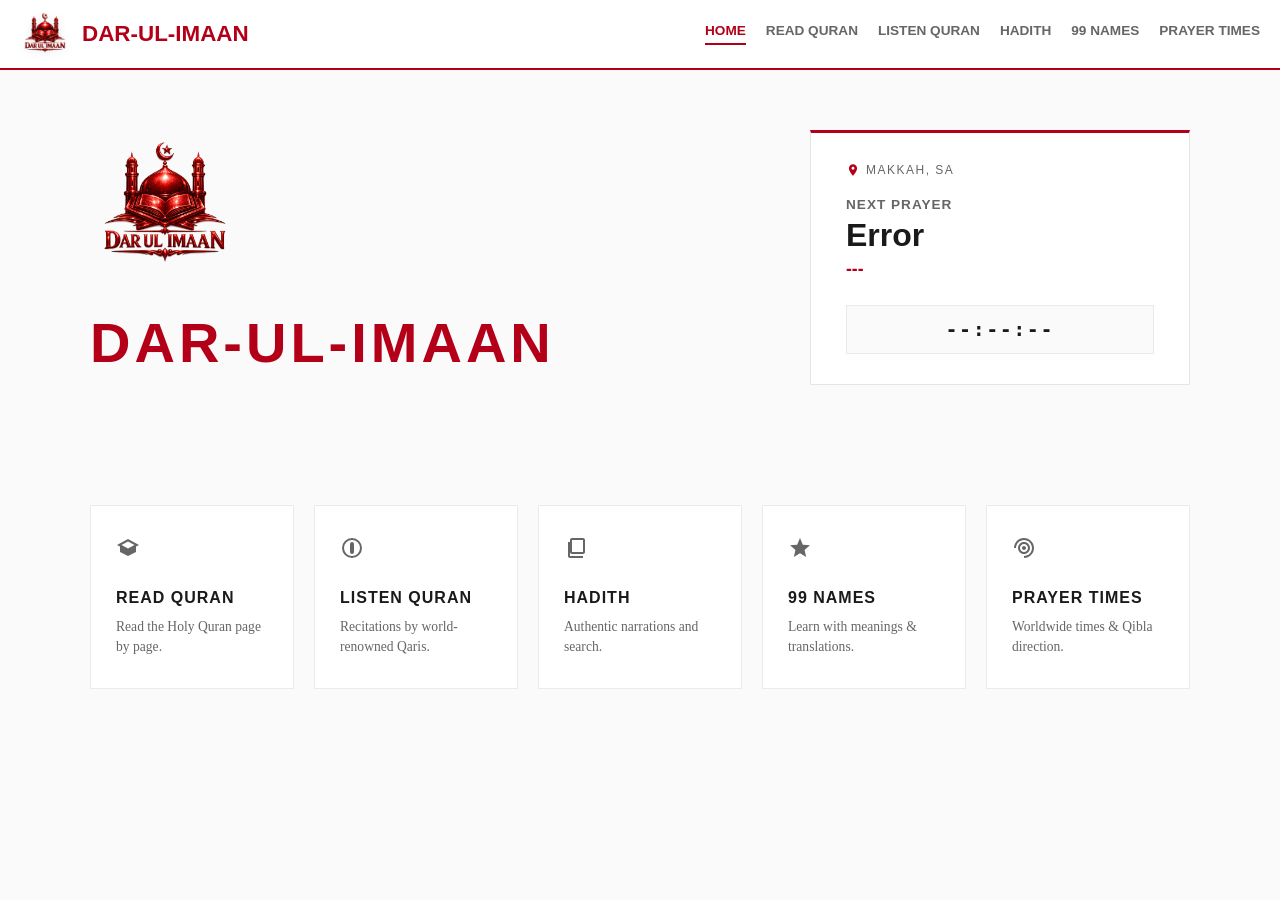
<file: index.html>
<!DOCTYPE html>
<html lang="en">
<head>
    <meta charset="UTF-8">
    <meta name="viewport" content="width=device-width, initial-scale=1.0">
    <title>A-Imaan Islamic</title>
    <link rel="stylesheet" href="index.css">
</head>
<body>
    
    <!-- Navbar Placeholder -->
    <div id="navbar-container"></div>

    <!-- Main Dashboard Content -->
    <div class="home-dashboard">
        
        <!-- Hero Section -->
        <div class="hero-split">
            <div class="hero-left">
                <img src="assets/logo.png" alt="Dar ul Imaan" class="hero-logo">
                <h1>Dar-ul-Imaan</h1>
            </div>
            
            <div class="hero-right">
                <div class="prayer-widget">
                    <div class="widget-location" id="prayerLocation">
                        <svg viewBox="0 0 24 24"><path d="M12 2C8.13 2 5 5.13 5 9C5 14.25 12 22 12 22C12 22 19 14.25 19 9C19 5.13 15.87 2 12 2M12 11.5C10.62 11.5 9.5 10.38 9.5 9C9.5 7.62 10.62 6.5 12 6.5C13.38 6.5 14.5 7.62 14.5 9C14.5 10.38 13.38 11.5 12 11.5Z"/></svg>
                        Detecting...
                    </div>
                    <h3>Next Prayer</h3>
                    <div class="next-prayer-name" id="nextPrayerName">Loading...</div>
                    <div class="next-prayer-time" id="nextPrayerTime">---</div>
                    <div class="countdown-timer" id="prayerCountdown">--:--:--</div>
                </div>
            </div>
        </div>

        <!-- Navigation Modules Grid -->
        <div class="modules-grid">
            <a href="quran.html" class="module-card">
                <div class="module-icon">
                    <svg viewBox="0 0 24 24"><path d="M12 3L1 9L4 10.5V16L12 20L20 16V10.5L23 9L12 3M12 5.5L18.5 9L12 12.5L5.5 9L12 5.5M6 12.5V15.5L12 18.5L18 15.5V12.5L12 15.5L6 12.5Z"/></svg>
                </div>
                <h2>Read Quran</h2>
                <p>Read the Holy Quran page by page.</p>
            </a>
            
            <a href="listenQuran.html" class="module-card">
                <div class="module-icon">
                    <svg viewBox="0 0 24 24"><path d="M12 2A10 10 0 0 0 2 12A10 10 0 0 0 12 22A10 10 0 0 0 22 12A10 10 0 0 0 12 2M12 4A8 8 0 0 1 20 12A8 8 0 0 1 12 20A8 8 0 0 1 4 12A8 8 0 0 1 12 4M12 6A2 2 0 0 0 10 8V16A2 2 0 0 0 12 18A2 2 0 0 0 14 16V8A2 2 0 0 0 12 6Z"/></svg>
                </div>
                <h2>Listen Quran</h2>
                <p>Recitations by world-renowned Qaris.</p>
            </a>
            
            <a href="hadith.html" class="module-card">
                <div class="module-icon">
                    <svg viewBox="0 0 24 24"><path d="M19 2H8C6.9 2 6 2.9 6 4V16C6 17.1 6.9 18 8 18H19C20.1 18 21 17.1 21 16V4C21 2.9 20.1 2 19 2M19 16H8V4H19V16M6 20H19V22H6C4.9 22 4 21.1 4 20V6H6V20Z"/></svg>
                </div>
                <h2>Hadith</h2>
                <p>Authentic narrations and search.</p>
            </a>
            
            <a href="names.html" class="module-card">
                <div class="module-icon">
                    <svg viewBox="0 0 24 24"><path d="M12 17.27L18.18 21L16.54 13.97L22 9.24L14.81 8.63L12 2L9.19 8.63L2 9.24L7.46 13.97L5.82 21L12 17.27Z"/></svg>
                </div>
                <h2>99 Names</h2>
                <p>Learn with meanings & translations.</p>
            </a>

            <a href="prayertimes.html" class="module-card">
                <div class="module-icon">
                    <svg viewBox="0 0 24 24"><path d="M12 2C6.5 2 2 6.5 2 12H4C4 7.6 7.6 4 12 4C16.4 4 20 7.6 20 12C20 16.4 16.4 20 12 20V22C17.5 22 22 17.5 22 12C22 6.5 17.5 2 12 2M12 6C8.7 6 6 8.7 6 12C6 15.3 8.7 18 12 18C15.3 18 18 15.3 18 12C18 8.7 15.3 6 12 6M12 8C14.2 8 16 9.8 16 12C16 14.2 14.2 16 12 16C9.8 16 8 14.2 8 12C8 9.8 9.8 8 12 8M12 10C10.9 10 10 10.9 10 12C10 13.1 10.9 14 12 14C13.1 14 14 13.1 14 12C14 10.9 13.1 10 12 10Z"/></svg>
                </div>
                <h2>Prayer Times</h2>
                <p>Worldwide times & Qibla direction.</p>
            </a>
        </div> 
    </div>

    <!-- Scripts -->
    <script src="load-navbar.js"></script>
    <script>
        const API_BASE = "https://api.aladhan.com/v1/timings";
        let prayerTimings = null;

        async function initPrayerWidget() {
            const locationEl = document.getElementById('prayerLocation');
            
            if (navigator.geolocation) {
                navigator.geolocation.getCurrentPosition(
                    async (pos) => {
                        const lat = pos.coords.latitude;
                        const lng = pos.coords.longitude;
                        
                        try {
                            const geoRes = await fetch(`https://nominatim.openstreetmap.org/reverse?lat=${lat}&lon=${lng}&format=json`);
                            const geoData = await geoRes.json();
                            const city = geoData.address.city || geoData.address.town || geoData.address.village || "Your Location";
                            const country = geoData.address.country_code ? geoData.address.country_code.toUpperCase() : "";
                            locationEl.innerHTML = `<svg viewBox="0 0 24 24"><path d="M12 2C8.13 2 5 5.13 5 9C5 14.25 12 22 12 22C12 22 19 14.25 19 9C19 5.13 15.87 2 12 2M12 11.5C10.62 11.5 9.5 10.38 9.5 9C9.5 7.62 10.62 6.5 12 6.5C13.38 6.5 14.5 7.62 14.5 9C14.5 10.38 13.38 11.5 12 11.5Z"/></svg> ${country ? city + ', ' + country : city}`;
                        } catch (e) {
                            locationEl.innerHTML = `<svg viewBox="0 0 24 24"><path d="M12 2C8.13 2 5 5.13 5 9C5 14.25 12 22 12 22C12 22 19 14.25 19 9C19 5.13 15.87 2 12 2M12 11.5C10.62 11.5 9.5 10.38 9.5 9C9.5 7.62 10.62 6.5 12 6.5C13.38 6.5 14.5 7.62 14.5 9C14.5 10.38 13.38 11.5 12 11.5Z"/></svg> Your Location`;
                        }
                        
                        fetchTimings(lat, lng);
                    },
                    (err) => {
                        locationEl.innerHTML = `<svg viewBox="0 0 24 24"><path d="M12 2C8.13 2 5 5.13 5 9C5 14.25 12 22 12 22C12 22 19 14.25 19 9C19 5.13 15.87 2 12 2M12 11.5C10.62 11.5 9.5 10.38 9.5 9C9.5 7.62 10.62 6.5 12 6.5C13.38 6.5 14.5 7.62 14.5 9C14.5 10.38 13.38 11.5 12 11.5Z"/></svg> Makkah, SA`;
                        fetchTimings(21.4225, 39.8262);
                    },
                    { timeout: 5000 }
                );
            } else {
                locationEl.innerHTML = `<svg viewBox="0 0 24 24"><path d="M12 2C8.13 2 5 5.13 5 9C5 14.25 12 22 12 22C12 22 19 14.25 19 9C19 5.13 15.87 2 12 2M12 11.5C10.62 11.5 9.5 10.38 9.5 9C9.5 7.62 10.62 6.5 12 6.5C13.38 6.5 14.5 7.62 14.5 9C14.5 10.38 13.38 11.5 12 11.5Z"/></svg> Makkah, SA`;
                fetchTimings(21.4225, 39.8262);
            }
        }

        async function fetchTimings(lat, lng) {
            try {
                const today = new Date();
                const dateStr = `${today.getDate()}-${today.getMonth() + 1}-${today.getFullYear()}`;
                const res = await fetch(`${API_BASE}/${dateStr}?latitude=${lat}&longitude=${lng}&method=4`);
                const data = await res.json();
                prayerTimings = data.data.timings;
                startCountdown();
            } catch (error) {
                console.error("Failed to load prayer times", error);
                document.getElementById('nextPrayerName').textContent = "Error";
            }
        }

        function parseTime(timeStr) {
            const clean = timeStr.split(' ')[0];
            const [hours, minutes] = clean.split(':').map(Number);
            const d = new Date();
            d.setHours(hours, minutes, 0, 0);
            return d;
        }

        function startCountdown() {
            const now = new Date();
            const t = prayerTimings;

            const times = [
                { name: 'Fajr', time: parseTime(t.Fajr) },
                { name: 'Dhuhr', time: parseTime(t.Dhuhr) },
                { name: 'Asr', time: parseTime(t.Asr) },
                { name: 'Maghrib', time: parseTime(t.Maghrib) },
                { name: 'Isha', time: parseTime(t.Isha) }
            ];

            let nextPrayer = null;
            for (let i = 0; i < times.length; i++) {
                if (times[i].time > now) {
                    nextPrayer = times[i];
                    break;
                }
            }

            if (!nextPrayer) {
                nextPrayer = { name: 'Fajr (Tomorrow)', time: new Date(times[0].time.getTime() + 24 * 60 * 60 * 1000) };
            }

            const diff = nextPrayer.time - now;
            const hours = Math.floor(diff / (1000 * 60 * 60));
            const minutes = Math.floor((diff % (1000 * 60 * 60)) / (1000 * 60));
            const seconds = Math.floor((diff % (1000 * 60)) / 1000);

            const pad = (num) => num.toString().padStart(2, '0');
            
            document.getElementById('nextPrayerName').textContent = nextPrayer.name;
            document.getElementById('nextPrayerTime').textContent = nextPrayer.time.toLocaleTimeString([], { hour: '2-digit', minute: '2-digit' });
            document.getElementById('prayerCountdown').textContent = `${pad(hours)}:${pad(minutes)}:${pad(seconds)}`;

            setTimeout(startCountdown, 1000);
        }

        initPrayerWidget();
    </script>
</body>
</html>
</file>
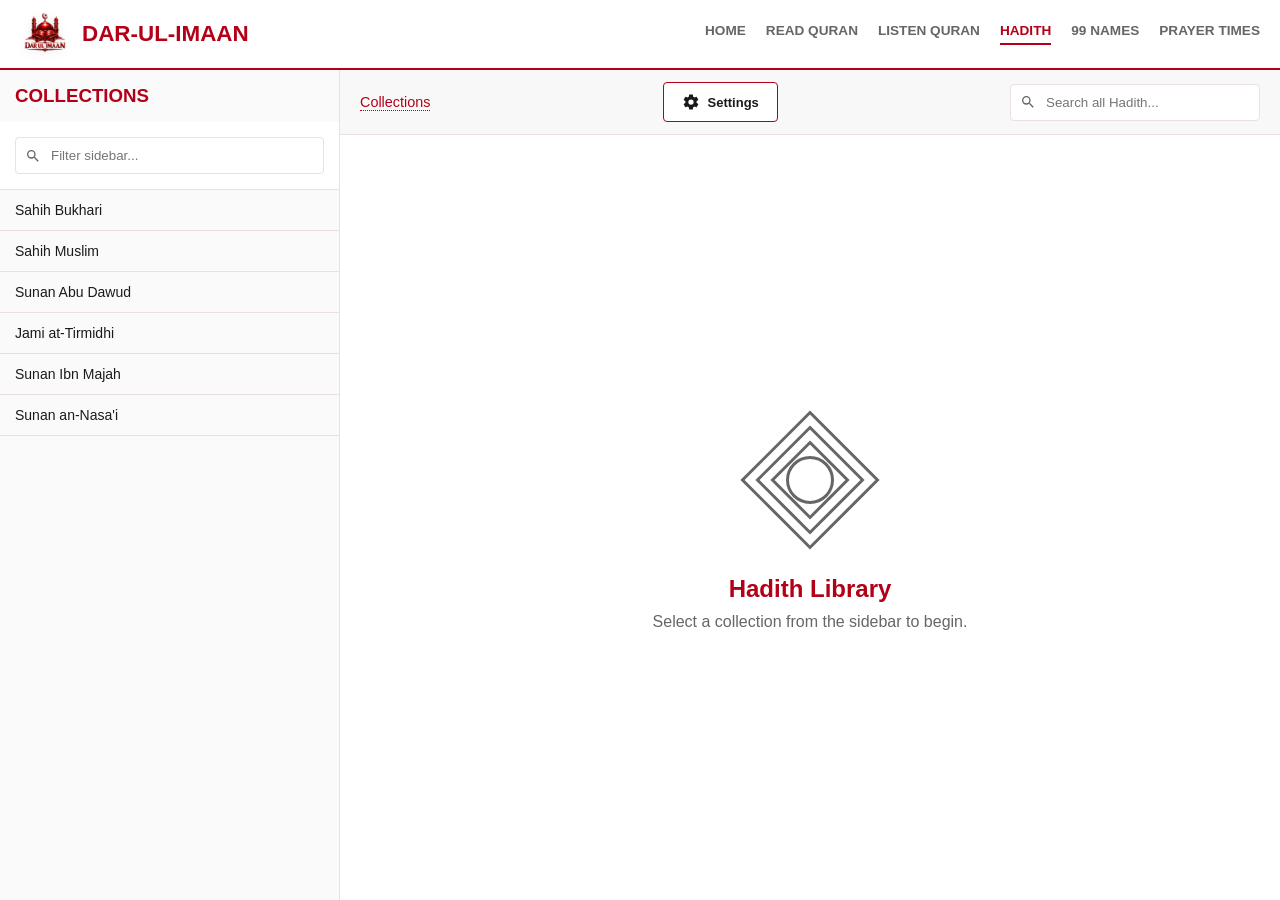
<file: hadith.html>
<!DOCTYPE html>
<html lang="en">
<head>
    <meta charset="UTF-8">
    <meta name="viewport" content="width=device-width, initial-scale=1.0">
    <title>Hadith Library - A-Imaan Islamic</title>
    <link rel="stylesheet" href="index.css">
</head>
<body>
    <div id="navbar-container"></div>

    <div class="app-body">
        <!-- Sidebar -->
        <div id="sidebar">
            <h3 id="sidebarTitle" style="padding: 15px; font-family: var(--font-english); text-transform: uppercase; color: var(--primary);">Collections</h3>
            <div class="sidebar-header">
                <div class="search-wrapper">
                    <svg viewBox="0 0 24 24"><path d="M9.5 3A6.5 6.5 0 0 1 16 9.5C16 11.11 15.41 12.59 14.44 13.73L14.71 14H15.5L20.5 19L19 20.5L14 15.5V14.71L13.73 14.44C12.59 15.41 11.11 16 9.5 16A6.5 6.5 0 0 1 3 9.5A6.5 6.5 0 0 1 9.5 3M9.5 5C7 5 5 7 5 9.5A4.5 4.5 0 0 0 9.5 14A4.5 4.5 0 0 0 14 9.5A4.5 4.5 0 0 0 9.5 5Z"/></svg>
                    <input type="text" id="sidebarFilterInput" placeholder="Filter sidebar..." oninput="UI.filterSidebar()">
                </div>
            </div>
            <div id="sidebarLayerNav"></div>
            <ul id="sidebarList"></ul>
        </div>

        <!-- Main Content -->
        <div id="contentArea">
            <div class="toolbar">
                <!-- Breadcrumbs -->
                <div class="toolbar-group breadcrumb" id="hadithBreadcrumb">Collections</div>
                
                <!-- Settings -->
                <div class="toolbar-group settings-dropdown">
                    <button onclick="UI.toggleSettingsMenu(event)">
                        <svg class="icon" viewBox="0 0 24 24"><path d="M12,15.5A3.5,3.5 0 0,1 8.5,12A3.5,3.5 0 0,1 12,8.5A3.5,3.5 0 0,1 15.5,12A3.5,3.5 0 0,1 12,15.5M19.43,12.97C19.47,12.65 19.5,12.33 19.5,12C19.5,11.67 19.47,11.34 19.43,11L21.54,9.37C21.73,9.22 21.78,8.95 21.66,8.73L19.66,5.27C19.54,5.05 19.27,4.96 19.05,5.05L16.56,6.05C16.04,5.66 15.5,5.32 14.87,5.07L14.5,2.42C14.46,2.18 14.25,2 14,2H10C9.75,2 9.54,2.18 9.5,2.42L9.13,5.07C8.5,5.32 7.96,5.66 7.44,6.05L4.95,5.05C4.73,4.96 4.46,5.05 4.34,5.27L2.34,8.73C2.21,8.95 2.27,9.22 2.46,9.37L4.57,11C4.53,11.34 4.5,11.67 4.5,12C4.5,12.33 4.53,12.65 4.57,12.97L2.46,14.63C2.27,14.78 2.21,15.05 2.34,15.27L4.34,18.73C4.46,18.95 4.73,19.03 4.95,18.95L7.44,17.94C7.96,18.34 8.5,18.68 9.13,18.93L9.5,21.58C9.54,21.82 9.75,22 10,22H14C14.25,22 14.46,21.82 14.5,21.58L14.87,18.93C15.5,18.67 16.04,18.34 16.56,17.94L19.05,18.95C19.27,19.03 19.54,18.95 19.66,18.73L21.66,15.27C21.78,15.05 21.73,14.78 21.54,14.63L19.43,12.97Z"/></svg> Settings
                    </button>
                    <div class="settings-menu" id="settingsMenu">
                        <div class="settings-row"><span>Arabic Text</span><label class="switch"><input type="checkbox" checked onchange="UI.toggleLang('ar')"><span class="slider"></span></label></div>
                        <div class="settings-row"><span>English</span><label class="switch"><input type="checkbox" checked onchange="UI.toggleLang('en')"><span class="slider"></span></label></div>
                        <div class="settings-row"><span>Urdu</span><label class="switch"><input type="checkbox" checked onchange="UI.toggleLang('ur')"><span class="slider"></span></label></div>
                        <div class="settings-row" style="border-top: 1px solid #ccc; padding-top: 15px;"><span>Arabic Diacritics</span><label class="switch"><input type="checkbox" checked onchange="UI.toggleTashkeel()"><span class="slider"></span></label></div>
                        <div class="settings-row" style="justify-content: flex-start; gap: 10px;"><button onclick="UI.changeFontSize(-0.1)">A-</button><button onclick="UI.changeFontSize(0.1)">A+</button></div>
                    </div>
                </div>

                <!-- Global Search -->
                <div class="toolbar-group">
                    <div class="search-wrapper">
                        <svg viewBox="0 0 24 24"><path d="M9.5 3A6.5 6.5 0 0 1 16 9.5C16 11.11 15.41 12.59 14.44 13.73L14.71 14H15.5L20.5 19L19 20.5L14 15.5V14.71L13.73 14.44C12.59 15.41 11.11 16 9.5 16A6.5 6.5 0 0 1 3 9.5A6.5 6.5 0 0 1 9.5 3M9.5 5C7 5 5 7 5 9.5A4.5 4.5 0 0 0 9.5 14A4.5 4.5 0 0 0 14 9.5A4.5 4.5 0 0 0 9.5 5Z"/></svg>
                        <input type="text" id="globalSearchInput" placeholder="Search all Hadith..." style="width: 250px;">
                    </div>
                </div>
            </div>
            
            <div class="hadith-viewer" id="hadithViewer"></div>
        </div>
    </div>

    <script>
        // =====================================================================
        // 1. THE API LAYER
        // =====================================================================
        const SunnahAPI = {
            db: {
                collections: [
                    { id: "sahihbukhari", name: "Sahih Bukhari", file: "sahihbukhari.json" },
                    { id: "sahihmuslim", name: "Sahih Muslim", file: "sahihmuslimdata.json" },
                    { id: "sunanabudawud", name: "Sunan Abu Dawud", file: "abudawooddata.json" },
                    { id: "sunanaltirmidhi", name: "Jami at-Tirmidhi", file: "altirmidhidata.json" },
                    { id: "sunanibnmajah", name: "Sunan Ibn Majah", file: "ibnemajahdata.json" },
                    { id: "sunannasai", name: "Sunan an-Nasa'i", file: "sunannasaidata.json" }
                ],
                cache: {} 
            },

            getCollections: async function() {
                return this.db.collections;
            },

            loadBookToCache: async function(collectionId) {
                if (this.db.cache[collectionId]) return;
                const book = this.db.collections.find(c => c.id === collectionId);
                if (!book) throw new Error("Book not found");
                const res = await fetch(`assets/hadith-books/${book.file}`);
                const data = await res.json();
                this.db.cache[collectionId] = Array.isArray(data) ? data : (data.hadiths || data.data || []);
            },

            loadAllBooksToCache: async function() {
                const promises = this.db.collections.map(c => this.loadBookToCache(c.id));
                await Promise.all(promises);
            },

            getChapters: async function(collectionId) {
                await this.loadBookToCache(collectionId);
                const hadiths = this.db.cache[collectionId];
                const chaptersMap = new Map();
                hadiths.forEach(h => { if (h.chapter && h.chapter.id) chaptersMap.set(h.chapter.id, h.chapter); });
                return Array.from(chaptersMap.values());
            },

            getHadithsByChapter: async function(collectionId, chapterId, page = 1, limit = 15) {
                const hadiths = this.db.cache[collectionId] || [];
                const filtered = hadiths.filter(h => h.chapter && h.chapter.id === chapterId);
                const start = (page - 1) * limit;
                const end = start + limit;
                return {
                    data: filtered.slice(start, end),
                    total: filtered.length,
                    page: page,
                    totalPages: Math.ceil(filtered.length / limit)
                };
            },

            search: async function(query, collectionId = null, page = 1, limit = 15) {
                let pool = [];
                if (collectionId) {
                    await this.loadBookToCache(collectionId);
                    pool = this.db.cache[collectionId];
                } else {
                    if (Object.keys(this.db.cache).length === 0) await this.loadAllBooksToCache();
                    Object.values(this.db.cache).forEach(arr => pool.push(...arr));
                }

                const terms = query.toLowerCase().split(/\s+/).filter(t => t);
                const results = pool.filter(h => {
                    const textToSearch = [
                        h.hadithEnglish || '', h.hadithUrdu || '', h.hadithArabic || '',
                        h.englishNarrator || '', h.urduNarrator || '',
                        h.chapter?.chapterEnglish || '', h.chapter?.chapterUrdu || ''
                    ].join(' ').toLowerCase();
                    return terms.every(term => textToSearch.includes(term));
                });

                const start = (page - 1) * limit;
                const end = start + limit;
                return {
                    data: results.slice(start, end),
                    total: results.length,
                    page: page,
                    totalPages: Math.ceil(results.length / limit)
                };
            }
        };

        // =====================================================================
        // 2. THE UI CONTROLLER
        // =====================================================================
        const UI = {
            state: {
                view: 'collections',
                collection: null,
                chapter: null,
                page: 1,
                searchQuery: '',
                isTashkeelOn: true,
                lang: { ar: true, en: true, ur: true }
            },

            els: {
                sidebarList: document.getElementById('sidebarList'),
                sidebarTitle: document.getElementById('sidebarTitle'),
                sidebarLayerNav: document.getElementById('sidebarLayerNav'),
                viewer: document.getElementById('hadithViewer'),
                searchInput: document.getElementById('globalSearchInput'),
                breadcrumb: document.getElementById('hadithBreadcrumb')
            },

            loadingHTML: `<div class="loading-state">Fetching from API...</div>`,
            emptyStateSVG: `<svg viewBox="0 0 100 100"><path fill="none" stroke="currentColor" stroke-width="2" d="M50 5 L95 50 L50 95 L5 50 Z M50 15 L85 50 L50 85 L15 50 Z M50 25 L75 50 L50 75 L25 50 Z" /><circle cx="50" cy="50" r="15" fill="none" stroke="currentColor" stroke-width="2"/></svg>`,

            init: async function() {
                this.state.collection = null;
                this.state.chapter = null;
                this.els.searchInput.value = '';
                this.showLoading();
                
                const collections = await SunnahAPI.getCollections();
                this.renderSidebarCollections(collections);
                this.updateBreadcrumb();
                
                this.els.viewer.innerHTML = `<div class="empty-state">${this.emptyStateSVG}<h2>Hadith Library</h2><p>Select a collection from the sidebar to begin.</p></div>`;
            },

            showLoading: function() {
                this.els.viewer.innerHTML = this.loadingHTML;
            },

            renderSidebarCollections: function(collections) {
                this.state.view = 'collections';
                this.els.sidebarTitle.textContent = 'Collections';
                this.els.sidebarLayerNav.innerHTML = '';
                this.els.sidebarList.innerHTML = '';
                
                collections.forEach(c => {
                    const li = document.createElement('li');
                    li.textContent = c.name;
                    li.onclick = () => this.loadChapters(c);
                    this.els.sidebarList.appendChild(li);
                });
            },

            renderSidebarChapters: function(book, chapters) {
                this.state.view = 'chapters';
                this.els.sidebarTitle.textContent = book.name;
                this.els.sidebarList.innerHTML = '';
                
                const backBtn = document.createElement('button'); 
                backBtn.className = 'back-layer-btn'; 
                backBtn.innerHTML = `&larr; Back to Collections`; 
                backBtn.onclick = () => this.init(); 
                this.els.sidebarLayerNav.innerHTML = ''; 
                this.els.sidebarLayerNav.appendChild(backBtn);

                chapters.forEach(chap => {
                    const li = document.createElement('li');
                    li.innerHTML = `<div>${chap.chapterNumber}. ${chap.chapterEnglish || chap.chapterUrdu}</div>`;
                    if(this.state.chapter && this.state.chapter.id === chap.id) li.classList.add('active');
                    li.onclick = () => this.loadHadiths(book, chap, li);
                    this.els.sidebarList.appendChild(li);
                });
            },

            loadChapters: async function(book) {
                this.state.collection = book;
                this.state.chapter = null;
                this.showLoading();
                this.updateBreadcrumb();
                
                try {
                    const chapters = await SunnahAPI.getChapters(book.id);
                    this.renderSidebarChapters(book, chapters);
                    this.els.viewer.innerHTML = `<div class="empty-state">${this.emptyStateSVG}<h2>${book.name}</h2><p>Select a chapter from the sidebar.</p></div>`;
                } catch (e) {
                    this.els.viewer.innerHTML = `<div class="loading-state" style="color:red;">Error loading ${book.file}</div>`;
                }
            },

            loadHadiths: async function(book, chapter, liElement) {
                this.state.chapter = chapter;
                this.state.page = 1;
                this.state.searchQuery = '';
                this.els.searchInput.value = '';
                
                Array.from(this.els.sidebarList.children).forEach(el => el.classList.remove('active'));
                if (liElement) liElement.classList.add('active');

                this.showLoading();
                this.updateBreadcrumb();
                
                const response = await SunnahAPI.getHadithsByChapter(book.id, chapter.id, 1);
                this.renderHadithsView(response.data, response.totalPages, response.page, book, chapter);
            },

            triggerSearch: async function() {
                const query = this.els.searchInput.value.trim();
                
                if (query === '') {
                    if (this.state.chapter) {
                        this.loadHadiths(this.state.collection, this.state.chapter, null);
                    } else if (this.state.collection) {
                        this.loadChapters(this.state.collection);
                    } else {
                        this.init();
                    }
                    return;
                }

                const cleanQuery = query.replace(/[\[\]\{\}\(\)\-\"\'\*\.\,\?\!\:\;]/g, ' ').trim();
                if (cleanQuery === '') return;

                this.state.view = 'search';
                this.state.searchQuery = cleanQuery;
                this.state.page = 1;
                this.showLoading();
                this.updateBreadcrumb();

                const response = await SunnahAPI.search(cleanQuery, this.state.collection ? this.state.collection.id : null, 1);
                this.renderSearchView(response.data, response.totalPages, response.page, cleanQuery);
            },

            filterSidebar: function() {
                const term = document.getElementById('sidebarFilterInput').value.toLowerCase();
                const items = this.els.sidebarList.querySelectorAll('li');
                items.forEach(li => {
                    if (li.textContent.toLowerCase().includes(term)) li.style.display = 'flex';
                    else li.style.display = 'none';
                });
            },

            updateBreadcrumb: function() {
                let html = `<span class="clickable" onclick="UI.init()">Collections</span>`;
                
                if (this.state.collection) {
                    html += ` &rarr; <span class="clickable" onclick="UI.loadChapters(UI.state.collection)">${this.state.collection.name}</span>`;
                }
                if (this.state.chapter) {
                    html += ` &rarr; <span class="active">${this.state.chapter.chapterEnglish || this.state.chapter.chapterUrdu}</span>`;
                }
                if (this.state.view === 'search') {
                    html += ` &rarr; <span class="active">Search Results</span>`;
                }
                
                this.els.breadcrumb.innerHTML = html;
            },

            renderHadithsView: function(data, totalPages, currentPage, book, chapter) {
                this.els.viewer.innerHTML = '';
                const container = document.createElement('div'); container.className = 'hadith-container';
                
                const infoCard = document.createElement('div');
                infoCard.className = 'book-info-card';
                const sampleHadith = data[0] || {};
                infoCard.innerHTML = `
                    <h1>${book.name}</h1>
                    <h3>${chapter.chapterNumber}. ${chapter.chapterEnglish || chapter.chapterUrdu}</h3>
                    ${sampleHadith.book?.writerName ? `<div class="writer">Author: ${sampleHadith.book.writerName} (d. ${sampleHadith.book.writerDeath || '?'} AH)</div>` : ''}
                `;
                container.appendChild(infoCard);

                this.renderHadithCards(container, data, '');
                this.renderPagination(container, totalPages, currentPage);
                this.els.viewer.appendChild(container);
            },

            renderSearchView: function(data, totalPages, currentPage, query) {
                this.els.viewer.innerHTML = '';
                const container = document.createElement('div'); container.className = 'hadith-container';
                
                const header = document.createElement('div');
                header.className = 'book-info-card';
                header.innerHTML = `<h1>Search Results</h1><h3>Found ${data.length} matching results for "${query}"</h3>`;
                container.appendChild(header);

                this.renderHadithCards(container, data, query);
                this.renderPagination(container, totalPages, currentPage);
                this.els.viewer.appendChild(container);
            },

            renderHadithCards: function(container, data, searchQuery = '') {
                const highlight = (text) => {
                    if (!text || !searchQuery) return text || '';
                    let res = text;
                    const terms = searchQuery.split(/\s+/);
                    terms.forEach(t => {
                        if (t) res = res.replace(new RegExp(`(${t})`, 'gi'), '<mark>$1</mark>');
                    });
                    return res;
                };

                data.forEach(h => {
                    const card = document.createElement('div'); card.className = 'hadith-card';
                    let ar = (h.hadithArabic || '').replace(/۞/g, '').replace(/۩/g, '').replace(/﴿/g, '(').replace(/﴾/g, ')');
                    
                    card.innerHTML = `
                        <div class="hadith-header">
                            <span class="hadith-book-name">${h.book?.bookName || UI.state.collection?.name || 'Hadith'}</span>
                            <span class="hadith-number">#${h.hadithNumber || '?'}</span>
                            ${h.status ? `<span class="hadith-grade">${h.status}</span>` : ''}
                        </div>
                        <div class="hadith-body">
                            ${(h.englishNarrator || h.urduNarrator) ? `<div class="hadith-narrator">Narrated by: ${highlight(h.englishNarrator || h.urduNarrator)}</div>` : ''}
                            ${ar && this.state.lang.ar ? `<div class="hadith-arabic ${!this.state.isTashkeelOn ? 'no-tashkeel' : ''}">${highlight(ar)}</div>` : ''}
                            ${h.hadithEnglish && this.state.lang.en ? `<div class="hadith-english">${highlight(h.hadithEnglish)}</div>` : ''}
                            ${h.hadithUrdu && this.state.lang.ur ? `<div class="hadith-urdu">${highlight(h.hadithUrdu)}</div>` : ''}
                        </div>`;
                    container.appendChild(card);
                });
            },

            renderPagination: function(container, totalPages, currentPage) {
                if (totalPages <= 1) return;
                const p = document.createElement('div'); p.className = 'pagination';
                p.innerHTML = `
                    <button onclick="UI.changePage(-1)" ${currentPage === 1 ? 'disabled' : ''}>&larr; Prev</button>
                    <span>Page ${currentPage} of ${totalPages}</span>
                    <button onclick="UI.changePage(1)" ${currentPage === totalPages ? 'disabled' : ''}>Next &rarr;</button>
                `;
                container.appendChild(p);
            },

            changePage: async function(delta) {
                this.state.page += delta;
                this.showLoading();
                
                if (this.state.view === 'search') {
                    const res = await SunnahAPI.search(this.state.searchQuery, this.state.collection?.id, this.state.page);
                    this.renderSearchView(res.data, res.totalPages, res.page, this.state.searchQuery);
                } else if (this.state.view === 'hadiths') {
                    const res = await SunnahAPI.getHadithsByChapter(this.state.collection.id, this.state.chapter.id, this.state.page);
                    this.renderHadithsView(res.data, res.totalPages, res.page, this.state.collection, this.state.chapter);
                }
            },

            toggleSettingsMenu: function(e) { 
                e.stopPropagation(); 
                document.getElementById('settingsMenu').classList.toggle('show'); 
            },
            
            toggleLang: function(lang) { 
                this.state.lang[lang] = !this.state.lang[lang]; 
                document.querySelectorAll('.hadith-'+ (lang === 'ar' ? 'arabic' : lang === 'en' ? 'english' : 'urdu')).forEach(el => { 
                    el.style.display = this.state.lang[lang] ? 'block' : 'none'; 
                }); 
            },

            toggleTashkeel: function() { 
                this.state.isTashkeelOn = !this.state.isTashkeelOn; 
                document.querySelectorAll('.hadith-arabic').forEach(el => { 
                    if(this.state.isTashkeelOn) el.classList.remove('no-tashkeel'); 
                    else el.classList.add('no-tashkeel'); 
                }); 
            },

            changeFontSize: function(delta) { 
                const root = document.documentElement; 
                let ar = parseFloat(getComputedStyle(root).getPropertyValue('--arabic-size'));
                let ur = parseFloat(getComputedStyle(root).getPropertyValue('--urdu-size'));
                let en = parseFloat(getComputedStyle(root).getPropertyValue('--eng-size')); 
                root.style.setProperty('--arabic-size', `${Math.max(1.2, Math.min(3.5, ar + delta))}rem`); 
                root.style.setProperty('--urdu-size', `${Math.max(1.0, Math.min(3.0, ur + delta))}rem`); 
                root.style.setProperty('--eng-size', `${Math.max(0.8, Math.min(2.0, en + delta))}rem`); 
            }
        };

        window.onclick = function(event) {
            if (!event.target.matches('.settings-dropdown button')) document.getElementById('settingsMenu').classList.remove('show');
        }

        let searchTimeout;
        document.getElementById('globalSearchInput').addEventListener('input', () => {
            clearTimeout(searchTimeout);
            searchTimeout = setTimeout(() => UI.triggerSearch(), 500);
        });

        UI.init();
    </script>
    <script src="load-navbar.js"></script>
</body>
</html>
</file>
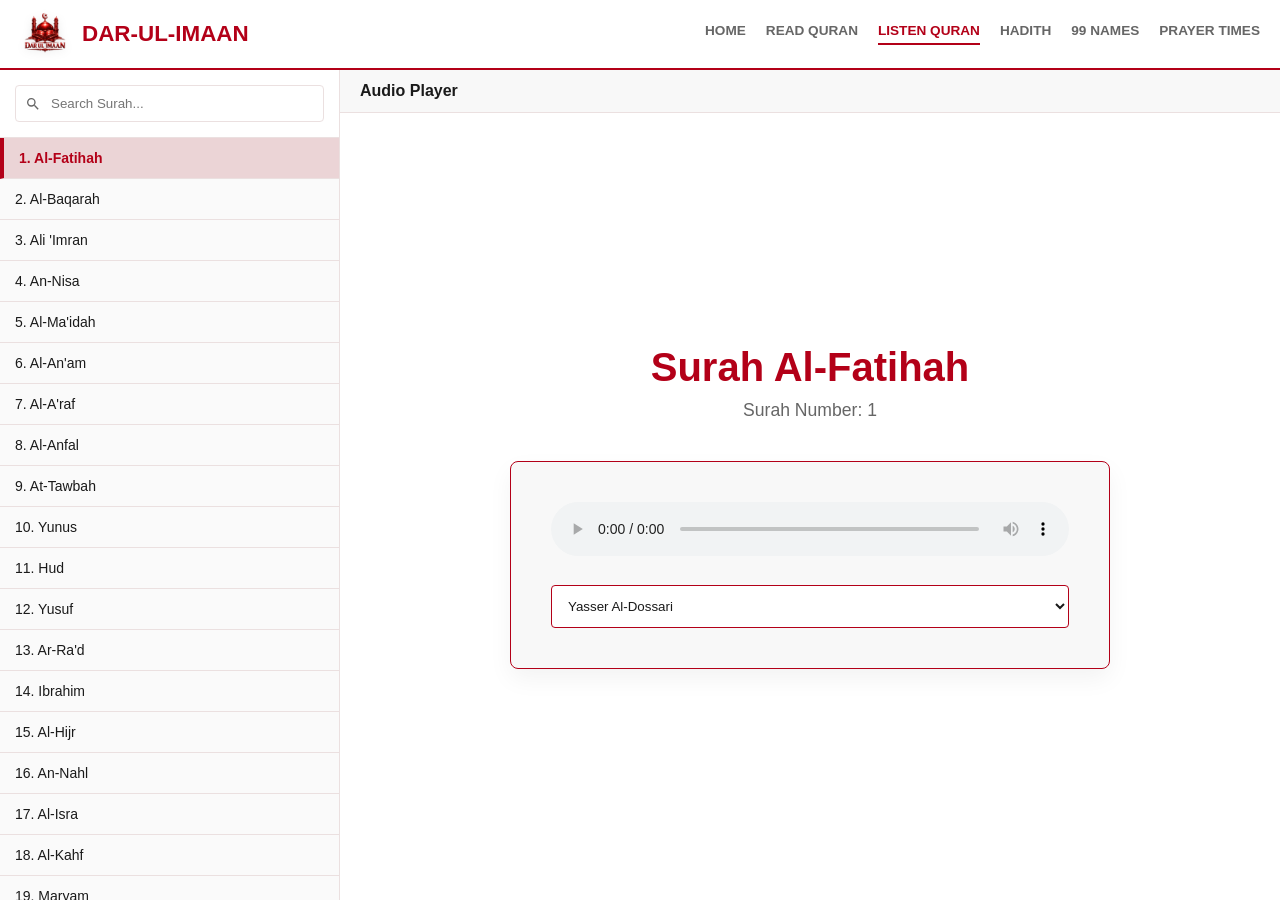
<file: listenQuran.html>
<!DOCTYPE html>
<html lang="en">
<head>
    <meta charset="UTF-8">
    <meta name="viewport" content="width=device-width, initial-scale=1.0">
    <title>Listen Quran - A-Imaan Islamic</title>
    <link rel="stylesheet" href="index.css">
</head>
<body>
    <div id="navbar-container"></div>
 
    <div class="app-body">
        <div id="sidebar">
            <div class="sidebar-header">
                <div class="search-wrapper">
                    <svg viewBox="0 0 24 24"><path d="M9.5 3A6.5 6.5 0 0 1 16 9.5C16 11.11 15.41 12.59 14.44 13.73L14.71 14H15.5L20.5 19L19 20.5L14 15.5V14.71L13.73 14.44C12.59 15.41 11.11 16 9.5 16A6.5 6.5 0 0 1 3 9.5A6.5 6.5 0 0 1 9.5 3M9.5 5C7 5 5 7 5 9.5A4.5 4.5 0 0 0 9.5 14A4.5 4.5 0 0 0 14 9.5A4.5 4.5 0 0 0 9.5 5Z"/></svg>
                    <input type="text" id="sidebarFilterInput" placeholder="Search Surah..." oninput="filterSidebar()">
                </div>
            </div>
            <ul id="sidebarList"></ul>
        </div>

        <div id="contentArea">
            <div class="toolbar">
                <div class="toolbar-group"><span style="font-family:var(--font-english); font-weight:bold;">Audio Player</span></div>
            </div>
            <div class="listen-container">
                <h2 class="listen-title" id="listenSurahTitle">Select a Surah</h2>
                <p class="listen-subtitle" id="listenSurahSubtitle">Choose from the index</p>
                <div class="audio-player-box">
                    <audio id="listenAudioPlayer" controls>Your browser does not support audio.</audio>
                    <select id="reciterSelect" class="reciter-select" onchange="changeReciter()">
                        <option value="yasser-al-dossari">Yasser Al-Dossari</option>
                        <option value="maher-al-muaiqly">Maher Al-Muaiqly</option>
                        <option value="abdurrahmaan-as-sudais">Abdurrahmaan As-Sudais</option>
                        <option value="abdul-baset">Abdul Baset</option>
                    </select>
                </div>
            </div>
        </div>
    </div>
    
    <script>
        const API_BASE = "https://api.kalamalah.com/api";
        const surahData = [
            { id: 1, name: "Al-Fatihah" }, { id: 2, name: "Al-Baqarah" }, { id: 3, name: "Ali 'Imran" },
            { id: 4, name: "An-Nisa" }, { id: 5, name: "Al-Ma'idah" }, { id: 6, name: "Al-An'am" },
            { id: 7, name: "Al-A'raf" }, { id: 8, name: "Al-Anfal" }, { id: 9, name: "At-Tawbah" },
            { id: 10, name: "Yunus" }, { id: 11, name: "Hud" }, { id: 12, name: "Yusuf" },
            { id: 13, name: "Ar-Ra'd" }, { id: 14, name: "Ibrahim" }, { id: 15, name: "Al-Hijr" },
            { id: 16, name: "An-Nahl" }, { id: 17, name: "Al-Isra" }, { id: 18, name: "Al-Kahf" },
            { id: 19, name: "Maryam" }, { id: 20, name: "Taha" }, { id: 21, name: "Al-Anbya" },
            { id: 22, name: "Al-Hajj" }, { id: 23, name: "Al-Mu'minun" }, { id: 24, name: "An-Nur" },
            { id: 25, name: "Al-Furqan" }, { id: 26, name: "Ash-Shu'ara" }, { id: 27, name: "An-Naml" },
            { id: 28, name: "Al-Qasas" }, { id: 29, name: "Al-'Ankabut" }, { id: 30, name: "Ar-Rum" },
            { id: 31, name: "Luqman" }, { id: 32, name: "As-Sajdah" }, { id: 33, name: "Al-Ahzab" },
            { id: 34, name: "Saba" }, { id: 35, name: "Fatir" }, { id: 36, name: "Ya-Sin" },
            { id: 37, name: "As-Saffat" }, { id: 38, name: "Sad" }, { id: 39, name: "Az-Zumar" },
            { id: 40, name: "Ghafir" }, { id: 41, name: "Fussilat" }, { id: 42, name: "Ash-Shuraa" },
            { id: 43, name: "Az-Zukhruf" }, { id: 44, name: "Ad-Dukhan" }, { id: 45, name: "Al-Jathiyah" },
            { id: 46, name: "Al-Ahqaf" }, { id: 47, name: "Muhammad" }, { id: 48, name: "Al-Fath" },
            { id: 49, name: "Al-Hujurat" }, { id: 50, name: "Qaf" }, { id: 51, name: "Adh-Dhariyat" },
            { id: 52, name: "At-Tur" }, { id: 53, name: "An-Najm" }, { id: 54, name: "Al-Qamar" },
            { id: 55, name: "Ar-Rahman" }, { id: 56, name: "Al-Waqi'ah" }, { id: 57, name: "Al-Hadid" },
            { id: 58, name: "Al-Mujadila" }, { id: 59, name: "Al-Hashr" }, { id: 60, name: "Al-Mumtahanah" },
            { id: 61, name: "As-Saf" }, { id: 62, name: "Al-Jumu'ah" }, { id: 63, name: "Al-Munafiqun" },
            { id: 64, name: "At-Taghabun" }, { id: 65, name: "At-Talaq" }, { id: 66, name: "At-Tahrim" },
            { id: 67, name: "Al-Mulk" }, { id: 68, name: "Al-Qalam" }, { id: 69, name: "Al-Haqqah" },
            { id: 70, name: "Al-Ma'arij" }, { id: 71, name: "Nuh" }, { id: 72, name: "Al-Jinn" },
            { id: 73, name: "Al-Muzzammil" }, { id: 74, name: "Al-Muddaththir" }, { id: 75, name: "Al-Qiyamah" },
            { id: 76, name: "Al-Insan" }, { id: 77, name: "Al-Mursalat" }, { id: 78, name: "An-Naba" },
            { id: 79, name: "An-Nazi'at" }, { id: 80, name: "Abasa" }, { id: 81, name: "At-Takwir" },
            { id: 82, name: "Al-Infitar" }, { id: 83, name: "Al-Mutaffifin" }, { id: 84, name: "Al-Inshiqaq" },
            { id: 85, name: "Al-Buruj" }, { id: 86, name: "At-Tariq" }, { id: 87, name: "Al-A'la" },
            { id: 88, name: "Al-Ghashiyah" }, { id: 89, name: "Al-Fajr" }, { id: 90, name: "Al-Balad" },
            { id: 91, name: "Ash-Shams" }, { id: 92, name: "Al-Layl" }, { id: 93, name: "Ad-Duhaa" },
            { id: 94, name: "Ash-Sharh" }, { id: 95, name: "At-Tin" }, { id: 96, name: "Al-'Alaq" },
            { id: 97, name: "Al-Qadr" }, { id: 98, name: "Al-Bayyinah" }, { id: 99, name: "Az-Zalzalah" },
            { id: 100, name: "Al-'Adiyat" }, { id: 101, name: "Al-Qari'ah" }, { id: 102, name: "At-Takathur" },
            { id: 103, name: "Al-'Asr" }, { id: 104, name: "Al-Humazah" }, { id: 105, name: "Al-Fil" },
            { id: 106, name: "Quraysh" }, { id: 107, name: "Al-Ma'un" }, { id: 108, name: "Al-Kawthar" },
            { id: 109, name: "Al-Kafirun" }, { id: 110, name: "An-Nasr" }, { id: 111, name: "Al-Masad" },
            { id: 112, name: "Al-Ikhlas" }, { id: 113, name: "Al-Falaq" }, { id: 114, name: "An-Nas" }
        ];

        let currentSurahId = 1;
        let currentReciter = "yasser-al-dossari";
        const sidebarListEl = document.getElementById('sidebarList');
        const player = document.getElementById('listenAudioPlayer');
        const titleEl = document.getElementById('listenSurahTitle');
        const subtitleEl = document.getElementById('listenSurahSubtitle');

        function init() {
            renderSidebar();
            loadSurah(1, "Al-Fatihah");
        }

        function renderSidebar(data = surahData) {
            sidebarListEl.innerHTML = '';
            data.forEach(surah => {
                const li = document.createElement('li');
                if (surah.id === currentSurahId) li.classList.add('active');
                li.innerHTML = `<span>${surah.id}. ${surah.name}</span>`;
                li.onclick = () => loadSurah(surah.id, surah.name);
                sidebarListEl.appendChild(li);
            });
        }

        function loadSurah(id, name) {
            currentSurahId = id;
            titleEl.textContent = `Surah ${name}`;
            subtitleEl.textContent = `Surah Number: ${id}`;
            renderSidebar();
            
            const audioUrl = `${API_BASE}/${currentReciter}/murattal/${id.toString().padStart(3, '0')}`;
            player.src = audioUrl;
            player.onerror = () => alert(`Audio not available for ${name} with this reciter.`);
        }

        function changeReciter() {
            currentReciter = document.getElementById('reciterSelect').value;
            const surah = surahData.find(s => s.id === currentSurahId);
            if (surah) loadSurah(surah.id, surah.name);
        }

        function filterSidebar() {
            const term = document.getElementById('sidebarFilterInput').value.toLowerCase();
            const filtered = surahData.filter(s => s.name.toLowerCase().includes(term) || s.id.toString().includes(term));
            renderSidebar(filtered);
        }

        init();
    </script>
    <script src="load-navbar.js"></script>
</body>
</html>
</file>
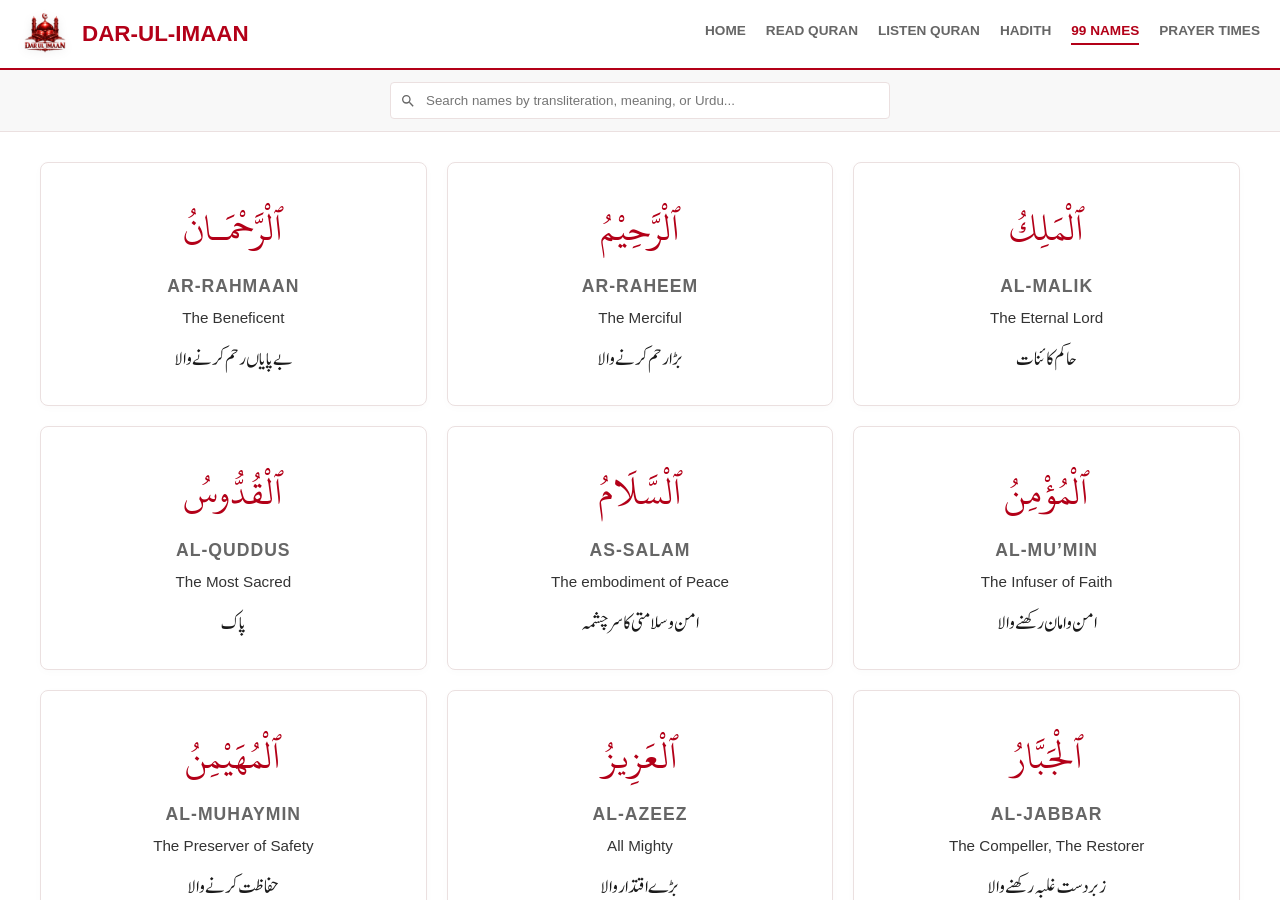
<file: names.html>
<!DOCTYPE html>
<html lang="en">
<head>
    <meta charset="UTF-8">
    <meta name="viewport" content="width=device-width, initial-scale=1.0">
    <title>99 Names of Allah - A-Imaan Islamic</title>
    <link rel="stylesheet" href="index.css">
</head>
<body>
    <div id="navbar-container"></div>
    
    <div class="toolbar">
        <div class="search-wrapper" style="width: 100%; max-width: 500px; margin: 0 auto;">
            <svg viewBox="0 0 24 24"><path d="M9.5 3A6.5 6.5 0 0 1 16 9.5C16 11.11 15.41 12.59 14.44 13.73L14.71 14H15.5L20.5 19L19 20.5L14 15.5V14.71L13.73 14.44C12.59 15.41 11.11 16 9.5 16A6.5 6.5 0 0 1 3 9.5A6.5 6.5 0 0 1 9.5 3M9.5 5C7 5 5 7 5 9.5A4.5 4.5 0 0 0 9.5 14A4.5 4.5 0 0 0 14 9.5A4.5 4.5 0 0 0 9.5 5Z"/></svg>
            <input type="text" id="namesSearchInput" placeholder="Search names by transliteration, meaning, or Urdu..." oninput="searchNames()">
        </div>
    </div>

    <div class="names-viewer">
        <div class="names-grid" id="namesGrid">
            <div class="loading-state">Loading 99 Names...</div>
        </div>
    </div>
    
    <script>
        const NAMES_JSON = "assets/json/99-names.json";
        let namesData = [], filteredNames = [];
        const namesGrid = document.getElementById('namesGrid');

        async function loadNamesData() {
            try {
                const response = await fetch(NAMES_JSON);
                if (!response.ok) throw new Error("JSON file not found");
                const data = await response.json();
                namesData = data.sections[0].points || [];
                filteredNames = [...namesData];
                renderNames(filteredNames);
            } catch (error) {
                namesGrid.innerHTML = `<div class="loading-state" style="color:red;">Error loading ${NAMES_JSON}.</div>`;
            }
        }

        function renderNames(data) {
            namesGrid.innerHTML = '';
            if (data.length === 0) { namesGrid.innerHTML = '<div class="loading-state">No names found.</div>'; return; }

            const fragment = document.createDocumentFragment();
            data.forEach(item => {
                const card = document.createElement('div');
                card.className = 'name-card';
                card.innerHTML = `
                    <div class="name-arabic">${item.arabic_text}</div>
                    <div class="name-translit">${item.transliteration_english}</div>
                    <div class="name-meaning-eng">${item.meaning_english}</div>
                    <div class="name-meaning-urdu">${item.translation_urdu}</div>
                `;
                fragment.appendChild(card);
            });
            namesGrid.appendChild(fragment);
        }

        function searchNames() {
            const term = document.getElementById('namesSearchInput').value.toLowerCase();
            filteredNames = namesData.filter(n => 
                n.transliteration_english.toLowerCase().includes(term) ||
                n.meaning_english.toLowerCase().includes(term) ||
                n.translation_urdu.includes(term) ||
                n.arabic_text.includes(term)
            );
            renderNames(filteredNames);
        }

        loadNamesData();
    </script>
    <script src="load-navbar.js"></script>
</body>
</html>
</file>
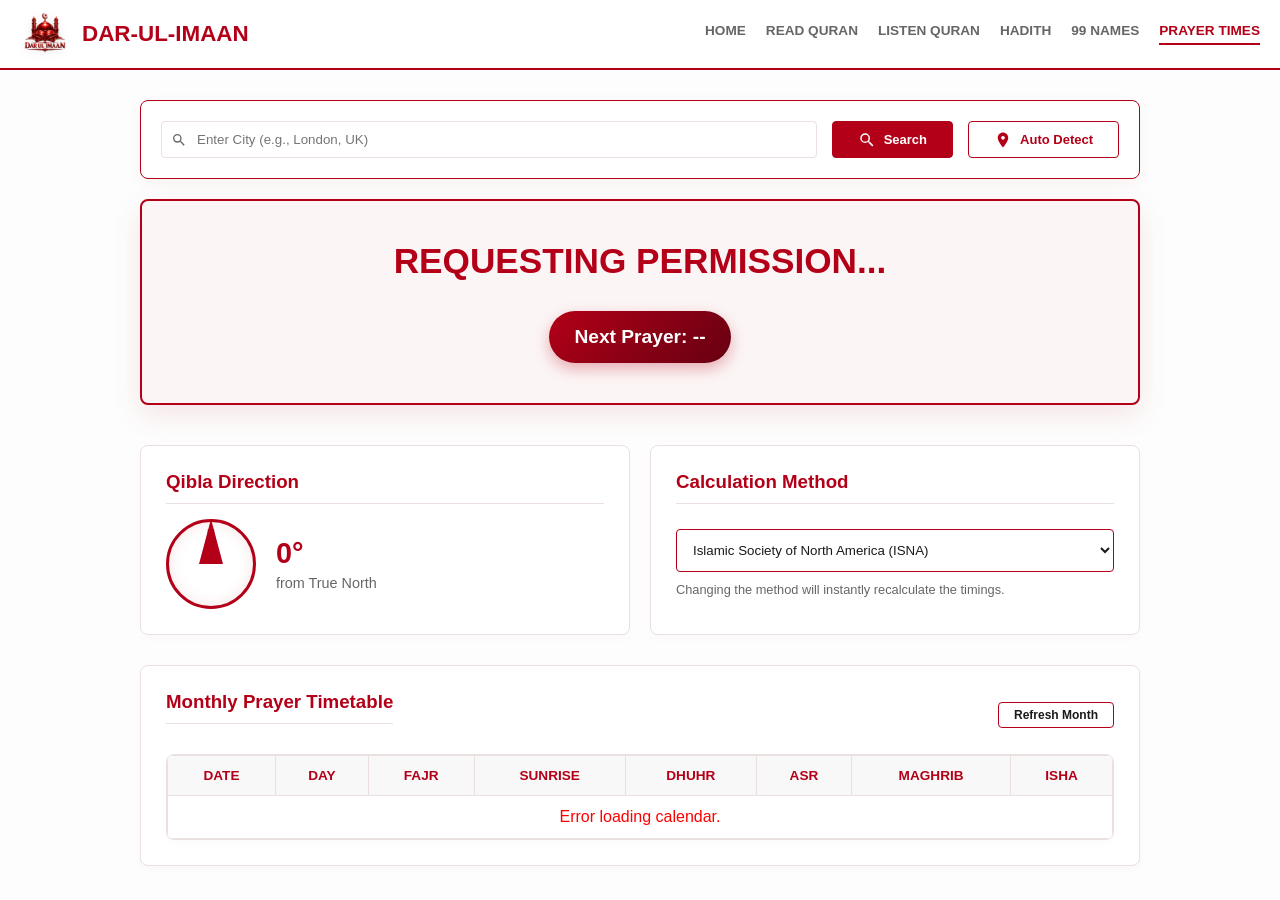
<file: prayertimes.html>
<!DOCTYPE html>
<html lang="en">
<head>
    <meta charset="UTF-8">
    <meta name="viewport" content="width=device-width, initial-scale=1.0">
    <title>Prayer Times - A-Imaan Islamic</title>
    <link rel="stylesheet" href="index.css">
</head>
<body>
    <div id="navbar-container"></div>
    
    <div class="pt-container">
        <div class="pt-dashboard">
            
            <div class="pt-search-bar">
                <div class="search-wrapper">
                    <svg viewBox="0 0 24 24"><path d="M9.5 3A6.5 6.5 0 0 1 16 9.5C16 11.11 15.41 12.59 14.44 13.73L14.71 14H15.5L20.5 19L19 20.5L14 15.5V14.71L13.73 14.44C12.59 15.41 11.11 16 9.5 16A6.5 6.5 0 0 1 3 9.5A6.5 6.5 0 0 1 9.5 3M9.5 5C7 5 5 7 5 9.5A4.5 4.5 0 0 0 9.5 14A4.5 4.5 0 0 0 14 9.5A4.5 4.5 0 0 0 9.5 5Z"/></svg>
                    <input type="text" id="cityInput" placeholder="Enter City (e.g., London, UK)">
                </div>
                <button onclick="PrayerApp.searchByCity()">
                    <svg class="icon" style="fill:white;" viewBox="0 0 24 24"><path d="M9.5 3A6.5 6.5 0 0 1 16 9.5C16 11.11 15.41 12.59 14.44 13.73L14.71 14H15.5L20.5 19L19 20.5L14 15.5V14.71L13.73 14.44C12.59 15.41 11.11 16 9.5 16A6.5 6.5 0 0 1 3 9.5A6.5 6.5 0 0 1 9.5 3M9.5 5C7 5 5 7 5 9.5A4.5 4.5 0 0 0 9.5 14A4.5 4.5 0 0 0 14 9.5A4.5 4.5 0 0 0 9.5 5Z"/></svg> Search
                </button>
                <button onclick="PrayerApp.getLocation()" style="background-color: var(--bg-main); color: var(--primary);">
                    <svg class="icon" viewBox="0 0 24 24"><path d="M12 2C8.13 2 5 5.13 5 9C5 14.25 12 22 12 22C12 22 19 14.25 19 9C19 5.13 15.87 2 12 2M12 11.5C10.62 11.5 9.5 10.38 9.5 9C9.5 7.62 10.62 6.5 12 6.5C13.38 6.5 14.5 7.62 14.5 9C14.5 10.38 13.38 11.5 12 11.5Z"/></svg> Auto Detect
                </button>
            </div>

            <div class="pt-header-card">
                <h1 id="locationName">Detecting Location...</h1>
                <div class="hijri-date" id="hijriDate"></div>
                <div class="greg-date" id="gregDate"></div>
                <div class="pt-countdown" id="countdown">Next Prayer: --</div>
            </div>

            <div class="pt-grid" id="prayerGrid"></div>

            <div class="pt-panels">
                <div class="pt-panel">
                    <h3>Qibla Direction</h3>
                    <div class="qibla-info">
                        <div class="qibla-compass">
                            <span class="north">N</span>
                            <div class="arrow" id="qiblaArrow"></div>
                        </div>
                        <div class="qibla-info-text">
                            <h4 id="qiblaDegrees">0°</h4>
                            <p style="font-family: var(--font-english); font-size: 0.9rem; color: var(--text-muted); margin-top: 5px;">from True North</p>
                        </div>
                    </div>
                </div>

                <div class="pt-panel">
                    <h3>Calculation Method</h3>
                    <select class="pt-select" id="methodSelect" onchange="PrayerApp.changeMethod()">
                        <option value="2">Islamic Society of North America (ISNA)</option>
                        <option value="3">Muslim World League (MWL)</option>
                        <option value="4">Umm Al-Qura University, Makkah</option>
                        <option value="1">University of Islamic Sciences, Karachi</option>
                        <option value="5">Egyptian General Authority of Survey</option>
                        <option value="8">Gulf Region</option>
                        <option value="12">Union Organization Islamic de France</option>
                        <option value="13">Diyanet İşleri Başkanlığı, Turkey</option>
                    </select>
                    <p style="font-family: var(--font-english); font-size: 0.8rem; color: var(--text-muted); margin-top: 10px;">
                        Changing the method will instantly recalculate the timings.
                    </p>
                </div>
            </div>

            <div class="pt-panel" style="margin-top: 10px;">
                <div style="display:flex; justify-content:space-between; align-items:center; margin-bottom: 15px;">
                    <h3>Monthly Prayer Timetable</h3>
                    <button onclick="PrayerApp.loadMonthlyCalendar()" style="padding: 5px 15px; font-size: 12px;">Refresh Month</button>
                </div>
                <div class="pt-calendar-wrapper">
                    <table class="pt-calendar-table" id="calendarTable">
                        <thead>
                            <tr>
                                <th>Date</th>
                                <th>Day</th>
                                <th>Fajr</th>
                                <th>Sunrise</th>
                                <th>Dhuhr</th>
                                <th>Asr</th>
                                <th>Maghrib</th>
                                <th>Isha</th>
                            </tr>
                        </thead>
                        <tbody id="calendarBody">
                            <tr><td colspan="8" class="loading-state">Loading monthly calendar...</td></tr>
                        </tbody>
                    </table>
                </div>
            </div>

        </div>
    </div>

    <script>
        const PrayerApp = {
            state: {
                lat: null,
                lng: null,
                cityName: "Makkah, Saudi Arabia",
                method: 4,
                timings: null,
                hijriDate: null,
                interval: null
            },

            API_BASE: "https://api.aladhan.com/v1",

            init: function() {
                this.state.method = parseInt(document.getElementById('methodSelect').value);
                this.getLocation();
            },

            searchByCity: function() {
                const cityInput = document.getElementById('cityInput').value.trim();
                if (!cityInput) return alert("Please enter a city name.");

                this.state.lat = null;
                this.state.lng = null;
                this.state.cityName = cityInput;
                
                this.fetchDailyTimings();
                this.loadMonthlyCalendar();
            },

            getLocation: function() {
                if (!navigator.geolocation) {
                    alert("Geolocation is not supported by your browser. Loading default location (Makkah).");
                    this.fallbackToMakkah();
                    return;
                }
                
                document.getElementById('locationName').textContent = "Requesting Permission...";
                
                navigator.geolocation.getCurrentPosition(
                    (pos) => {
                        this.state.lat = pos.coords.latitude;
                        this.state.lng = pos.coords.longitude;
                        this.state.cityName = null;
                        
                        fetch(`https://nominatim.openstreetmap.org/reverse?lat=${this.state.lat}&lon=${this.state.lng}&format=json`)
                            .then(r => r.json())
                            .then(data => {
                                const address = data.address;
                                const city = address.city || address.town || address.village || address.state || "Your Location";
                                const country = address.country || "";
                                this.state.cityName = country ? `${city}, ${country}` : city;
                                this.fetchDailyTimings();
                                this.loadMonthlyCalendar();
                            })
                            .catch(() => {
                                this.state.cityName = "Your Location";
                                this.fetchDailyTimings();
                                this.loadMonthlyCalendar();
                            });
                    },
                    (err) => {
                        console.warn("Location denied or failed.", err);
                        alert("Location access denied. Defaulting to Makkah. You can search manually above.");
                        this.fallbackToMakkah();
                    },
                    { timeout: 10000 }
                );
            },

            fallbackToMakkah: function() {
                this.state.lat = 21.4225;
                this.state.lng = 39.8262;
                this.state.cityName = "Makkah, Saudi Arabia";
                this.fetchDailyTimings();
                this.loadMonthlyCalendar();
            },

            changeMethod: function() {
                this.state.method = parseInt(document.getElementById('methodSelect').value);
                this.fetchDailyTimings();
                this.loadMonthlyCalendar();
            },

            fetchDailyTimings: async function() {
                try {
                    let url = `${this.API_BASE}/timings`;
                    
                    if (this.state.lat && this.state.lng) {
                        url += `?latitude=${this.state.lat}&longitude=${this.state.lng}&method=${this.state.method}`;
                    } else {
                        const parts = this.state.cityName.split(',');
                        const city = parts[0].trim();
                        const country = parts.length > 1 ? parts[1].trim() : '';
                        url += `?city=${encodeURIComponent(city)}&country=${encodeURIComponent(country)}&method=${this.state.method}`;
                    }

                    const res = await fetch(url);
                    const data = await res.json();
                    
                    if (data.code !== 200) throw new Error(data.data);

                    this.state.timings = data.data.timings;
                    this.state.hijriDate = data.data.date.hijri;
                    
                    this.renderDashboard(data.data);

                } catch (error) {
                    console.error(error);
                    alert("Error fetching prayer times. Please check the spelling or try a different city.");
                }
            },

            loadMonthlyCalendar: async function() {
                try {
                    const now = new Date();
                    const year = now.getFullYear();
                    const month = now.getMonth() + 1;
                    
                    let url = `${this.API_BASE}/calendar/${year}/${month}`;
                    
                    if (this.state.lat && this.state.lng) {
                        url += `?latitude=${this.state.lat}&longitude=${this.state.lng}&method=${this.state.method}`;
                    } else {
                        const parts = this.state.cityName.split(',');
                        const city = parts[0].trim();
                        const country = parts.length > 1 ? parts[1].trim() : '';
                        url = `${this.API_BASE}/calendarByCity/${year}/${month}?city=${encodeURIComponent(city)}&country=${encodeURIComponent(country)}&method=${this.state.method}`;
                    }

                    document.getElementById('calendarBody').innerHTML = `<tr><td colspan="8" class="loading-state">Loading calendar...</td></tr>`;

                    const res = await fetch(url);
                    const data = await res.json();
                    
                    if (data.code !== 200) throw new Error("Calendar fetch failed");
                    this.renderCalendar(data.data);

                } catch (error) {
                    document.getElementById('calendarBody').innerHTML = `<tr><td colspan="8" class="loading-state" style="color:red;">Error loading calendar.</td></tr>`;
                }
            },

            renderDashboard: function(data) {
                document.getElementById('locationName').textContent = this.state.cityName || "Your Location";
                document.getElementById('hijriDate').textContent = `${data.date.hijri.day} ${data.date.hijri.month.en} ${data.date.hijri.year} AH`;
                document.getElementById('gregDate').textContent = data.date.readable;

                const qiblaAngle = this.calculateQibla(this.state.lat || 21.4225, this.state.lng || 39.8262);
                document.getElementById('qiblaDegrees').textContent = `${qiblaAngle.toFixed(1)}°`;
                document.getElementById('qiblaArrow').style.transform = `rotate(${qiblaAngle}deg)`;

                const prayers = [
                    { name: 'Fajr', key: 'Fajr' },
                    { name: 'Sunrise', key: 'Sunrise' },
                    { name: 'Dhuhr', key: 'Dhuhr' },
                    { name: 'Asr', key: 'Asr' },
                    { name: 'Maghrib', key: 'Maghrib' },
                    { name: 'Isha', key: 'Isha' }
                ];

                const grid = document.getElementById('prayerGrid');
                grid.innerHTML = '';

                prayers.forEach(p => {
                    const time = data.timings[p.key];
                    const card = document.createElement('div');
                    card.className = 'pt-card';
                    card.id = `card-${p.key}`;
                    const cleanTime = time.split(' ')[0];
                    card.innerHTML = `
                        <div class="name">${p.name}</div>
                        <div class="time">${cleanTime}</div>
                    `;
                    grid.appendChild(card);
                });

                this.startCountdown();
            },

            renderCalendar: function(calendarData) {
                const tbody = document.getElementById('calendarBody');
                tbody.innerHTML = '';
                const today = new Date().getDate();

                calendarData.forEach(day => {
                    const tr = document.createElement('tr');
                    const d = new Date(day.date.gregorian.date.split('-').reverse().join('-'));
                    const dayNum = d.getDate();
                    if (dayNum === today) tr.classList.add('today');

                    tr.innerHTML = `
                        <td>${day.date.gregorian.date}</td>
                        <td>${day.date.gregorian.weekday.en}</td>
                        <td>${day.timings.Fajr.split(' ')[0]}</td>
                        <td>${day.timings.Sunrise.split(' ')[0]}</td>
                        <td>${day.timings.Dhuhr.split(' ')[0]}</td>
                        <td>${day.timings.Asr.split(' ')[0]}</td>
                        <td>${day.timings.Maghrib.split(' ')[0]}</td>
                        <td>${day.timings.Isha.split(' ')[0]}</td>
                    `;
                    tbody.appendChild(tr);
                });
            },

            startCountdown: function() {
                if (this.state.interval) clearInterval(this.state.interval);

                this.state.interval = setInterval(() => {
                    const now = new Date();
                    const t = this.state.timings;
                    if (!t) return;

                    const times = [
                        { name: 'Fajr', time: this.parseTime(t.Fajr) },
                        { name: 'Dhuhr', time: this.parseTime(t.Dhuhr) },
                        { name: 'Asr', time: this.parseTime(t.Asr) },
                        { name: 'Maghrib', time: this.parseTime(t.Maghrib) },
                        { name: 'Isha', time: this.parseTime(t.Isha) }
                    ];

                    let nextPrayer = null;
                    for (let i = 0; i < times.length; i++) {
                        if (times[i].time > now) {
                            nextPrayer = times[i];
                            break;
                        }
                    }

                    if (!nextPrayer) {
                        nextPrayer = { name: 'Fajr (Tomorrow)', time: new Date(times[0].time.getTime() + 24 * 60 * 60 * 1000) };
                    }

                    const diff = nextPrayer.time - now;
                    const hours = Math.floor(diff / (1000 * 60 * 60));
                    const minutes = Math.floor((diff % (1000 * 60 * 60)) / (1000 * 60));
                    const seconds = Math.floor((diff % (1000 * 60)) / 1000);

                    const countdownEl = document.getElementById('countdown');
                    countdownEl.innerHTML = `Next: ${nextPrayer.name} in <span style="font-size:1.4rem;">${hours}h ${minutes}m ${seconds}s</span>`;

                    document.querySelectorAll('.pt-card').forEach(c => c.classList.remove('active-prayer'));
                    const nextCard = document.getElementById(`card-${nextPrayer.name.split(' ')[0]}`);
                    if (nextCard) nextCard.classList.add('active-prayer');

                }, 1000);
            },

            parseTime: function(timeStr) {
                const clean = timeStr.split(' ')[0];
                const [hours, minutes] = clean.split(':').map(Number);
                const d = new Date();
                d.setHours(hours, minutes, 0, 0);
                return d;
            },

            calculateQibla: function(lat, lng) {
                const makkahLat = 21.4225 * Math.PI / 180;
                const makkahLng = 39.8262 * Math.PI / 180;
                const userLat = lat * Math.PI / 180;
                const userLng = lng * Math.PI / 180;

                const dLng = makkahLng - userLng;
                const y = Math.sin(dLng);
                const x = Math.cos(userLat) * Math.tan(makkahLat) - Math.sin(userLat) * Math.cos(dLng);

                let qibla = Math.atan2(y, x) * 180 / Math.PI;
                return (qibla + 360) % 360;
            }
        };

        PrayerApp.init();
    </script>
    <script src="load-navbar.js"></script>
</body>
</html>
</file>
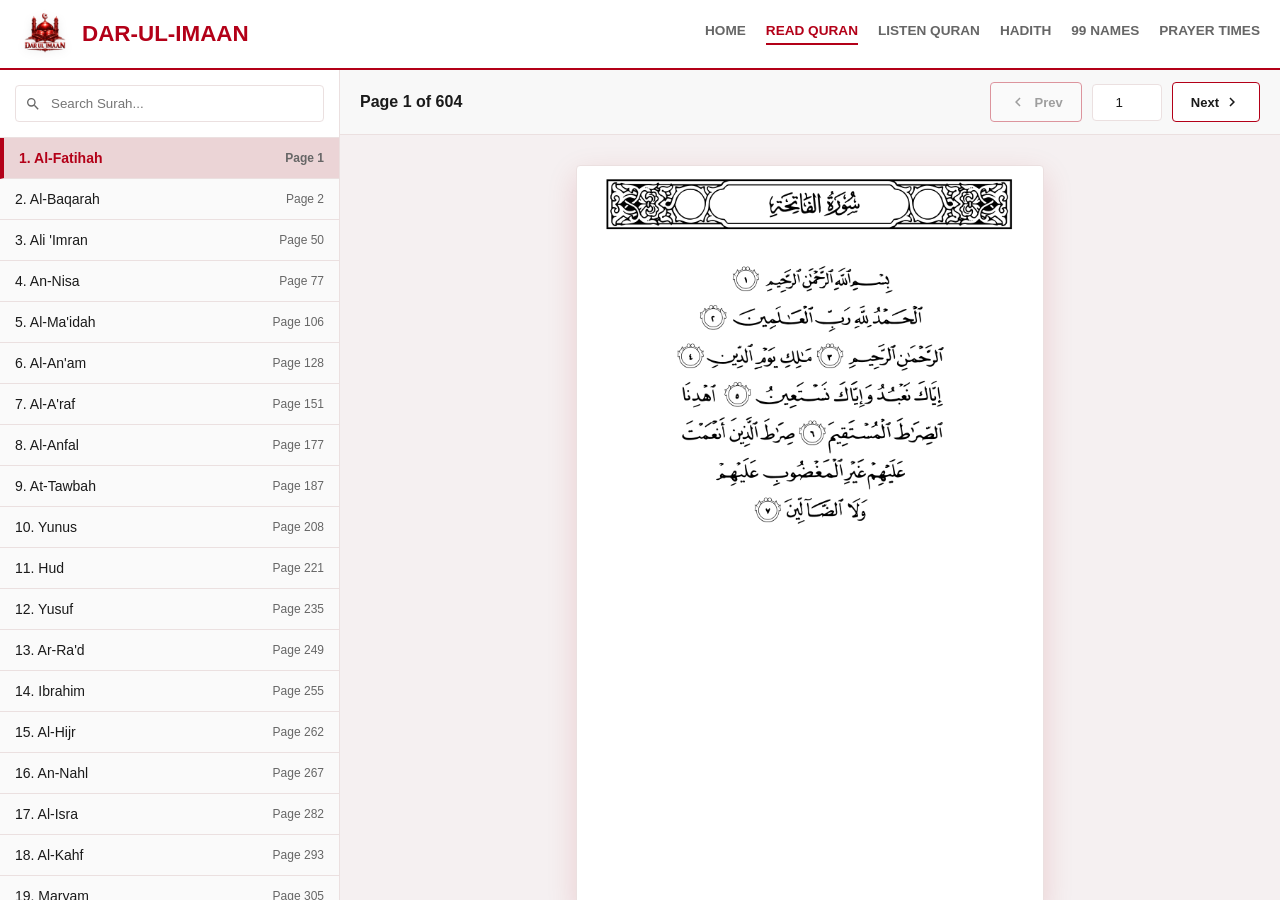
<file: quran.html>
<!DOCTYPE html>
<html lang="en">
<head>
    <meta charset="UTF-8">
    <meta name="viewport" content="width=device-width, initial-scale=1.0">
    <title>Read Quran - A-Imaan Islamic</title>
    <link rel="stylesheet" href="index.css">
</head>
<body>
    <div id="navbar-container"></div>
    
    <div class="app-body">
        <div id="sidebar">
            <div class="sidebar-header">
                <div class="search-wrapper">
                    <svg viewBox="0 0 24 24"><path d="M9.5 3A6.5 6.5 0 0 1 16 9.5C16 11.11 15.41 12.59 14.44 13.73L14.71 14H15.5L20.5 19L19 20.5L14 15.5V14.71L13.73 14.44C12.59 15.41 11.11 16 9.5 16A6.5 6.5 0 0 1 3 9.5A6.5 6.5 0 0 1 9.5 3M9.5 5C7 5 5 7 5 9.5A4.5 4.5 0 0 0 9.5 14A4.5 4.5 0 0 0 14 9.5A4.5 4.5 0 0 0 9.5 5Z"/></svg>
                    <input type="text" id="sidebarFilterInput" placeholder="Search Surah..." oninput="filterSidebar()">
                </div>
            </div>
            <ul id="sidebarList"></ul>
        </div>

        <div id="contentArea">
            <div class="toolbar">
                <div class="toolbar-group">
                    <span id="readPageInfo" style="font-family:var(--font-english); font-weight:bold;">Page 1 of 604</span>
                </div>
                <div class="toolbar-group">
                    <button id="prevPageBtn" onclick="changePage(-1)">
                        <svg class="icon" viewBox="0 0 24 24"><path d="M15.41 16.58L10.83 12L15.41 7.41L14 6L8 12L14 18L15.41 16.58Z"/></svg> Prev
                    </button>
                    <input type="number" id="pageInput" min="1" max="604" value="1" onchange="jumpToPage()" style="width:70px; text-align:center;">
                    <button id="nextPageBtn" onclick="changePage(1)">
                        Next <svg class="icon" style="margin-left:4px; margin-right:0;" viewBox="0 0 24 24"><path d="M8.59 16.58L13.17 12L8.59 7.41L10 6L16 12L10 18L8.59 16.58Z"/></svg>
                    </button>
                </div>
            </div>
            
            <div class="image-viewer" id="imageViewer">
                <div class="image-container" id="imageContainer">
                    <img id="quranImage" src="" alt="Quran Page">
                </div>
                
                <div id="imageFallback" class="empty-state" style="display:none;">
                    <svg viewBox="0 0 100 100"><path fill="none" stroke="currentColor" stroke-width="2" d="M50 5 L95 50 L50 95 L5 50 Z M50 15 L85 50 L50 85 L15 50 Z M50 25 L75 50 L50 75 L25 50 Z" /><circle cx="50" cy="50" r="15" fill="none" stroke="currentColor" stroke-width="2"/></svg>
                    <h2>Page Not Found</h2>
                    <p>Image file is missing from the assets folder.</p>
                </div>
            </div>
        </div>
    </div>
    
    <script>
        const TOTAL_PAGES = 604;
        const IMAGE_FOLDER = "assets/quran-images/";
        
        const surahData = [
            { id: 1, name: "Al-Fatihah", page: 1 }, { id: 2, name: "Al-Baqarah", page: 2 }, { id: 3, name: "Ali 'Imran", page: 50 },
            { id: 4, name: "An-Nisa", page: 77 }, { id: 5, name: "Al-Ma'idah", page: 106 }, { id: 6, name: "Al-An'am", page: 128 },
            { id: 7, name: "Al-A'raf", page: 151 }, { id: 8, name: "Al-Anfal", page: 177 }, { id: 9, name: "At-Tawbah", page: 187 },
            { id: 10, name: "Yunus", page: 208 }, { id: 11, name: "Hud", page: 221 }, { id: 12, name: "Yusuf", page: 235 },
            { id: 13, name: "Ar-Ra'd", page: 249 }, { id: 14, name: "Ibrahim", page: 255 }, { id: 15, name: "Al-Hijr", page: 262 },
            { id: 16, name: "An-Nahl", page: 267 }, { id: 17, name: "Al-Isra", page: 282 }, { id: 18, name: "Al-Kahf", page: 293 },
            { id: 19, name: "Maryam", page: 305 }, { id: 20, name: "Taha", page: 312 }, { id: 21, name: "Al-Anbya", page: 322 },
            { id: 22, name: "Al-Hajj", page: 332 }, { id: 23, name: "Al-Mu'minun", page: 342 }, { id: 24, name: "An-Nur", page: 350 },
            { id: 25, name: "Al-Furqan", page: 359 }, { id: 26, name: "Ash-Shu'ara", page: 367 }, { id: 27, name: "An-Naml", page: 377 },
            { id: 28, name: "Al-Qasas", page: 385 }, { id: 29, name: "Al-'Ankabut", page: 396 }, { id: 30, name: "Ar-Rum", page: 404 },
            { id: 31, name: "Luqman", page: 411 }, { id: 32, name: "As-Sajdah", page: 415 }, { id: 33, name: "Al-Ahzab", page: 418 },
            { id: 34, name: "Saba", page: 428 }, { id: 35, name: "Fatir", page: 434 }, { id: 36, name: "Ya-Sin", page: 440 },
            { id: 37, name: "As-Saffat", page: 446 }, { id: 38, name: "Sad", page: 453 }, { id: 39, name: "Az-Zumar", page: 458 },
            { id: 40, name: "Ghafir", page: 467 }, { id: 41, name: "Fussilat", page: 477 }, { id: 42, name: "Ash-Shuraa", page: 483 },
            { id: 43, name: "Az-Zukhruf", page: 489 }, { id: 44, name: "Ad-Dukhan", page: 496 }, { id: 45, name: "Al-Jathiyah", page: 499 },
            { id: 46, name: "Al-Ahqaf", page: 502 }, { id: 47, name: "Muhammad", page: 507 }, { id: 48, name: "Al-Fath", page: 511 },
            { id: 49, name: "Al-Hujurat", page: 515 }, { id: 50, name: "Qaf", page: 518 }, { id: 51, name: "Adh-Dhariyat", page: 520 },
            { id: 52, name: "At-Tur", page: 523 }, { id: 53, name: "An-Najm", page: 526 }, { id: 54, name: "Al-Qamar", page: 528 },
            { id: 55, name: "Ar-Rahman", page: 531 }, { id: 56, name: "Al-Waqi'ah", page: 534 }, { id: 57, name: "Al-Hadid", page: 537 },
            { id: 58, name: "Al-Mujadila", page: 542 }, { id: 59, name: "Al-Hashr", page: 545 }, { id: 60, name: "Al-Mumtahanah", page: 549 },
            { id: 61, name: "As-Saf", page: 551 }, { id: 62, name: "Al-Jumu'ah", page: 553 }, { id: 63, name: "Al-Munafiqun", page: 554 },
            { id: 64, name: "At-Taghabun", page: 556 }, { id: 65, name: "At-Talaq", page: 558 }, { id: 66, name: "At-Tahrim", page: 560 },
            { id: 67, name: "Al-Mulk", page: 562 }, { id: 68, name: "Al-Qalam", page: 564 }, { id: 69, name: "Al-Haqqah", page: 566 },
            { id: 70, name: "Al-Ma'arij", page: 568 }, { id: 71, name: "Nuh", page: 570 }, { id: 72, name: "Al-Jinn", page: 572 },
            { id: 73, name: "Al-Muzzammil", page: 574 }, { id: 74, name: "Al-Muddaththir", page: 575 }, { id: 75, name: "Al-Qiyamah", page: 577 },
            { id: 76, name: "Al-Insan", page: 578 }, { id: 77, name: "Al-Mursalat", page: 580 }, { id: 78, name: "An-Naba", page: 582 },
            { id: 79, name: "An-Nazi'at", page: 583 }, { id: 80, name: "Abasa", page: 585 }, { id: 81, name: "At-Takwir", page: 586 },
            { id: 82, name: "Al-Infitar", page: 587 }, { id: 83, name: "Al-Mutaffifin", page: 587 }, { id: 84, name: "Al-Inshiqaq", page: 589 },
            { id: 85, name: "Al-Buruj", page: 590 }, { id: 86, name: "At-Tariq", page: 591 }, { id: 87, name: "Al-A'la", page: 591 },
            { id: 88, name: "Al-Ghashiyah", page: 592 }, { id: 89, name: "Al-Fajr", page: 593 }, { id: 90, name: "Al-Balad", page: 594 },
            { id: 91, name: "Ash-Shams", page: 595 }, { id: 92, name: "Al-Layl", page: 595 }, { id: 93, name: "Ad-Duhaa", page: 596 },
            { id: 94, name: "Ash-Sharh", page: 596 }, { id: 95, name: "At-Tin", page: 597 }, { id: 96, name: "Al-'Alaq", page: 597 },
            { id: 97, name: "Al-Qadr", page: 598 }, { id: 98, name: "Al-Bayyinah", page: 598 }, { id: 99, name: "Az-Zalzalah", page: 599 },
            { id: 100, name: "Al-'Adiyat", page: 599 }, { id: 101, name: "Al-Qari'ah", page: 600 }, { id: 102, name: "At-Takathur", page: 600 },
            { id: 103, name: "Al-'Asr", page: 601 }, { id: 104, name: "Al-Humazah", page: 601 }, { id: 105, name: "Al-Fil", page: 601 },
            { id: 106, name: "Quraysh", page: 602 }, { id: 107, name: "Al-Ma'un", page: 602 }, { id: 108, name: "Al-Kawthar", page: 602 },
            { id: 109, name: "Al-Kafirun", page: 603 }, { id: 110, name: "An-Nasr", page: 603 }, { id: 111, name: "Al-Masad", page: 603 },
            { id: 112, name: "Al-Ikhlas", page: 604 }, { id: 113, name: "Al-Falaq", page: 604 }, { id: 114, name: "An-Nas", page: 604 }
        ];

        let currentPage = 1;
        const sidebarListEl = document.getElementById('sidebarList');
        const pageInput = document.getElementById('pageInput');
        const quranImage = document.getElementById('quranImage');
        const pageInfo = document.getElementById('readPageInfo');
        const imageContainer = document.getElementById('imageContainer');
        const imageFallback = document.getElementById('imageFallback');

        quranImage.onload = () => {
            imageContainer.style.display = 'block';
            imageFallback.style.display = 'none';
        };
        quranImage.onerror = () => {
            imageContainer.style.display = 'none';
            imageFallback.style.display = 'flex';
        };

        function init() {
            renderSidebar();
            updateView();
            setupKeyboardNav();
        }

        function renderSidebar(data = surahData) {
            sidebarListEl.innerHTML = '';
            let activeElement = null;

            data.forEach(surah => {
                const li = document.createElement('li');
                if (surah.page === currentPage) {
                    li.classList.add('active');
                    activeElement = li;
                }
                li.innerHTML = `<span>${surah.id}. ${surah.name}</span><span class="item-meta">Page ${surah.page}</span>`;
                li.onclick = () => {
                    currentPage = surah.page;
                    updateView();
                    renderSidebar(); 
                };
                sidebarListEl.appendChild(li);
            });

            if (activeElement) {
                activeElement.scrollIntoView({ block: 'nearest', behavior: 'smooth' });
            }
        }

        function updateView() {
            const paddedPage = currentPage.toString().padStart(3, '0');
            quranImage.src = `${IMAGE_FOLDER}page${paddedPage}.png`;
            
            pageInfo.textContent = `Page ${currentPage} of ${TOTAL_PAGES}`;
            pageInput.value = currentPage;
            
            document.getElementById('prevPageBtn').disabled = currentPage <= 1;
            document.getElementById('nextPageBtn').disabled = currentPage >= TOTAL_PAGES;
        }

        function changePage(delta) {
            const newPage = currentPage + delta;
            if (newPage >= 1 && newPage <= TOTAL_PAGES) {
                currentPage = newPage;
                updateView();
                renderSidebar();
            }
        }

        function jumpToPage() {
            let val = parseInt(pageInput.value);
            if (isNaN(val)) val = 1;
            if (val < 1) val = 1;
            if (val > TOTAL_PAGES) val = TOTAL_PAGES;
            currentPage = val;
            updateView();
            renderSidebar();
        }

        function filterSidebar() {
            const term = document.getElementById('sidebarFilterInput').value.toLowerCase();
            const filtered = surahData.filter(s => s.name.toLowerCase().includes(term) || s.id.toString().includes(term));
            renderSidebar(filtered);
        }

        function setupKeyboardNav() {
            document.addEventListener('keydown', (e) => {
                if (e.target.tagName === 'INPUT') return;
                if (e.key === 'ArrowRight') changePage(1);
                else if (e.key === 'ArrowLeft') changePage(-1);
            });
        }

        init();
    </script>
    <script src="load-navbar.js"></script>
</body>
</html>
</file>
<file: index.css>
/* ==========================================================================
   1. FONTS & VARIABLES (Premium Yaqoot/Ruby Theme)
   ========================================================================== */
@import url('https://fonts.googleapis.com/css2?family=Amiri:wght@400;700&display=swap');

@font-face {
    font-family: 'KFGQPC Uthmanic';
    src: url('assets/fonts/KFGQPC Uthmanic Script HAFS Regular.otf') format('opentype');
}
@font-face {
    font-family: 'Jameel Noori';
    src: url('assets/fonts/Jameel Noori Nastaleeq Regular.ttf') format('truetype');
}

:root {
    /* Premium Ruby Palette */
    --primary: #B30018;
    --primary-light: #E60026;
    --primary-dark: #660011;
    --primary-bg: #FCF5F5;
    
    /* Neutrals */
    --bg-main: #ffffff;
    --bg-sidebar: #FAFAFA;
    --bg-toolbar: #F8F8F8;
    --bg-home: #FDFDFD;
    
    /* Text */
    --text-main: #1A1A1A;
    --text-muted: #666666;
    --text-light: #FFFFFF;
    
    /* Borders & UI */
    --border-color: #EBE0E0;
    --border-heavy: #B30018;
    --hover-bg: #F5E6E6;         
    --active-bg: #EBD4D6;        
    
    /* Typography */
    --font-arabic: 'KFGQPC Uthmanic', 'Amiri', serif;
    --font-urdu: 'Jameel Noori', 'Noto Nastaliq Urdu', serif;
    --font-ui: 'Georgia', 'Times New Roman', serif;
    --font-english: 'Segoe UI', Tahoma, sans-serif;
    
    /* Scaling */
    --arabic-size: 1.8rem;
    --urdu-size: 1.4rem;
    --eng-size: 1.1rem;
}

/* ==========================================================================
   2. GLOBAL RESETS & UTILITIES
   ========================================================================== */
* { box-sizing: border-box; margin: 0; padding: 0; }

body { 
    background-color: var(--bg-main); 
    color: var(--text-main); 
    height: 100vh; 
    display: flex; 
    flex-direction: column; 
    font-family: var(--font-ui); 
    overflow: hidden; 
}

mark { background-color: #ffeb3b; color: #000; padding: 0 2px; border-radius: 2px; }
.loading-state { text-align: center; padding: 50px; color: var(--text-muted); font-family: var(--font-english); }

/* Scrollbars */
::-webkit-scrollbar { width: 8px; }
::-webkit-scrollbar-track { background: var(--bg-sidebar); }
::-webkit-scrollbar-thumb { background: var(--border-heavy); border-radius: 4px; }
::-webkit-scrollbar-thumb:hover { background: var(--primary-dark); }

/* SVG Icons */
svg.icon { width: 18px; height: 18px; fill: currentColor; margin-right: 8px; vertical-align: middle; }
svg.icon-large { width: 55px; height: 55px; fill: var(--primary); margin-bottom: 20px; transition: transform 0.3s ease; }

/* Buttons */
button { 
    padding: 10px 18px; 
    background-color: var(--bg-main); 
    border: 1px solid var(--border-heavy); 
    cursor: pointer; 
    color: var(--text-main); 
    font-family: var(--font-english); 
    font-size: 13px; 
    font-weight: 600; 
    display: flex; 
    align-items: center; 
    justify-content: center;
    transition: all 0.2s ease; 
    border-radius: 4px;
}
button:hover:not(:disabled) { 
    background-color: var(--primary); 
    color: var(--text-light); 
    box-shadow: 0 4px 10px rgba(179, 0, 24, 0.2);
}
button:disabled { opacity: 0.4; cursor: not-allowed; }

/* Inputs */
input[type="text"], input[type="number"], select { 
    width: 100%; padding: 10px; border: 1px solid var(--border-color); outline: none; 
    font-family: var(--font-english); background: var(--bg-main); color: var(--text-main);
    border-radius: 4px; transition: border-color 0.2s;
}
input[type="text"]:focus, input[type="number"]:focus, select:focus { border-color: var(--primary); }

/* ==========================================================================
   3. HEADER & NAVIGATION
   ========================================================================== */
.app-header { 
    display: flex; align-items: center; justify-content: space-between; 
    border-bottom: 2px solid var(--primary); background-color: var(--bg-main); 
    padding: 0 20px; height: 70px; flex-shrink: 0; 
    box-shadow: 0 2px 15px rgba(179, 0, 24, 0.08); z-index: 100;
}

.brand { 
    font-size: 1.4rem; font-weight: bold; font-family: var(--font-english); 
    text-transform: uppercase; display: flex; align-items: center; gap: 12px; 
    text-decoration: none; color: var(--primary); 
}
.brand-logo { height: 50px; width: auto; object-fit: contain; filter: drop-shadow(0 2px 4px rgba(0,0,0,0.1)); }

.nav-links { display: flex; gap: 20px; font-family: var(--font-english); text-transform: uppercase; font-size: 0.85rem; font-weight: bold; }
.nav-links a { color: var(--text-muted); text-decoration: none; transition: color 0.2s; padding-bottom: 5px; }
.nav-links a:hover, .nav-links a.active { color: var(--primary); border-bottom: 2px solid var(--primary); }

/* ==========================================================================
   4. PREMIUM MINIMALIST HOMEPAGE
   ========================================================================== */
.home-dashboard {
    flex: 1; overflow-y: auto; padding: 60px 20px; background-color: #FAFAFA;
    display: flex; flex-direction: column; align-items: center;
}

.hero-split {
    display: flex; align-items: center; justify-content: space-between;
    width: 100%; max-width: 1100px; gap: 40px; margin-bottom: 70px;
}

.hero-left { flex: 1; text-align: left; }
.hero-left .hero-logo { height: 150px; margin-bottom: 25px; }
.hero-left h1 {
    font-family: var(--font-english); font-size: 3.5rem; color: var(--primary);
    margin-bottom: 10px; text-transform: uppercase; letter-spacing: 4px; font-weight: 700;
}

.hero-right { flex: 1; display: flex; justify-content: flex-end; }

.prayer-widget {
    background: #ffffff; border: 1px solid #E5E5E5; border-top: 3px solid var(--primary);
    padding: 30px 35px; width: 100%; max-width: 380px; text-align: left;
}

.widget-location {
    font-family: var(--font-english); font-size: 0.75rem; text-transform: uppercase;
    letter-spacing: 1.5px; color: var(--text-muted); margin-bottom: 20px;
    display: flex; align-items: center; gap: 6px;
}
.widget-location svg { width: 14px; height: 14px; fill: var(--primary); }

.prayer-widget h3 { font-family: var(--font-english); font-size: 0.85rem; text-transform: uppercase; letter-spacing: 1px; color: var(--text-muted); margin-bottom: 5px; }
.prayer-widget .next-prayer-name { font-family: var(--font-english); font-size: 2rem; font-weight: 700; color: var(--text-main); margin-bottom: 5px; text-transform: capitalize; }
.prayer-widget .next-prayer-time { font-family: var(--font-english); font-size: 1.1rem; color: var(--primary); margin-bottom: 25px; font-weight: 600; }
.prayer-widget .countdown-timer {
    background: #FAFAFA; border: 1px solid #EAEAEA; padding: 12px; font-family: monospace;
    font-size: 1.2rem; font-weight: bold; color: var(--text-main); text-align: center; letter-spacing: 2px;
}

.modules-grid {
    display: grid; grid-template-columns: repeat(auto-fit, minmax(200px, 1fr));
    gap: 20px; width: 100%; max-width: 1100px; margin-top: 50px;
}

.module-card {
    background: #ffffff; border: 1px solid #EAEAEA; padding: 30px 25px;
    text-decoration: none; color: var(--text-main); display: flex; flex-direction: column;
    align-items: flex-start; transition: border-color 0.2s ease, background-color 0.2s ease;
    border-radius: 0; box-shadow: none;
}
.module-card:hover { border-color: var(--primary); background-color: var(--primary-bg); }
.module-icon { margin-bottom: 25px; }
.module-icon svg { width: 24px; height: 24px; fill: var(--text-muted); transition: fill 0.2s ease; }
.module-card:hover .module-icon svg { fill: var(--primary); }
.module-card h2 { font-family: var(--font-english); font-size: 1rem; font-weight: 700; text-transform: uppercase; letter-spacing: 1px; margin-bottom: 10px; color: var(--text-main); }
.module-card p { font-family: var(--font-ui); font-size: 0.85rem; color: var(--text-muted); line-height: 1.5; }

/* ==========================================================================
   5. APP LAYOUT & SIDEBAR (Shared)
   ========================================================================== */
.app-body { display: flex; flex: 1; overflow: hidden; position: relative; }

#sidebar { width: 340px; background-color: var(--bg-sidebar); border-right: 1px solid var(--border-color); display: flex; flex-direction: column; }
.sidebar-header { padding: 15px; border-bottom: 1px solid var(--border-color); background: var(--bg-main); }
.search-wrapper { position: relative; }
.search-wrapper svg { position: absolute; left: 10px; top: 50%; transform: translateY(-50%); fill: var(--text-muted); width: 16px; height: 16px; }
.search-wrapper input[type="text"] { padding-left: 35px; }

#sidebarList { flex: 1; overflow-y: auto; list-style: none; }
#sidebarList li { padding: 12px 15px; border-bottom: 1px solid var(--border-color); cursor: pointer; display: flex; justify-content: space-between; align-items: center; font-family: var(--font-english); font-size: 14px; transition: all 0.1s; }
#sidebarList li:hover { background-color: var(--hover-bg); color: var(--primary); }
#sidebarList li.active { background-color: var(--active-bg); border-left: 4px solid var(--primary); font-weight: bold; color: var(--primary); }

.item-info { display: flex; flex-direction: column; gap: 4px; width: 100%; }
.item-title { font-size: 0.9rem; text-transform: uppercase; display: flex; align-items: center; }
.item-meta { font-size: 0.75rem; color: var(--text-muted); padding-left: 26px; }

.back-layer-btn { background-color: var(--bg-toolbar); font-size: 0.85rem; padding: 12px 15px; border: none; border-bottom: 1px solid var(--border-heavy); cursor: pointer; text-align: left; font-weight: bold; display: flex; align-items: center; width: 100%; color: var(--primary); }
.back-layer-btn:hover { background-color: var(--hover-bg); }

/* ==========================================================================
   6. TOOLBARS & DROPDOWNS (Shared)
   ========================================================================== */
#contentArea { flex: 1; display: flex; flex-direction: column; height: 100%; position: relative; }
.toolbar { padding: 12px 20px; border-bottom: 1px solid var(--border-color); display: flex; align-items: center; justify-content: space-between; background-color: var(--bg-toolbar); flex-wrap: wrap; gap: 15px; }
.toolbar-group { display: flex; align-items: center; gap: 10px; position: relative; }

.breadcrumb { font-family: var(--font-english); font-size: 0.9rem; color: var(--text-muted); display: flex; align-items: center; gap: 8px; white-space: nowrap; overflow: hidden; text-overflow: ellipsis; max-width: 350px; }
.breadcrumb span.clickable { cursor: pointer; text-decoration: none; color: var(--primary); border-bottom: 1px dotted var(--primary); }
.breadcrumb span.active { color: var(--text-main); font-weight: bold; }

.settings-dropdown { position: relative; }
.settings-menu { display: none; position: absolute; right: 0; top: 100%; margin-top: 5px; background-color: var(--bg-main); min-width: 250px; box-shadow: 0 8px 25px rgba(179, 0, 24, 0.15); border: 1px solid var(--border-heavy); z-index: 1000; padding: 20px; border-radius: 6px; }
.settings-menu.show { display: block; }
.settings-row { display: flex; justify-content: space-between; align-items: center; margin-bottom: 15px; font-family: var(--font-english); font-size: 14px; }
.switch { position: relative; display: inline-block; width: 40px; height: 22px; }
.switch input { opacity: 0; width: 0; height: 0; }
.slider { position: absolute; cursor: pointer; top: 0; left: 0; right: 0; bottom: 0; background-color: #ccc; transition: .4s; border-radius: 22px; }
.slider:before { position: absolute; content: ""; height: 16px; width: 16px; left: 3px; bottom: 3px; background-color: white; transition: .4s; border-radius: 50%; }
input:checked + .slider { background-color: var(--primary); }
input:checked + .slider:before { transform: translateX(18px); }

/* ==========================================================================
   7. QURAN VIEWER
   ========================================================================== */
.image-viewer { flex: 1; overflow: auto; display: flex; justify-content: center; align-items: flex-start; padding: 30px; background-color: #F5F0F1; }
.image-container { box-shadow: 0 10px 30px rgba(179, 0, 24, 0.15); background: #fff; padding: 10px; border: 1px solid var(--border-color); max-width: 100%; border-radius: 4px; }
#quranImage { max-width: 100%; height: auto; display: block; max-height: 80vh; object-fit: contain; }

.listen-container { flex: 1; display: flex; flex-direction: column; align-items: center; justify-content: center; padding: 40px; text-align: center; background-color: var(--bg-main); }
.listen-title { font-size: 2.5rem; margin-bottom: 10px; font-family: var(--font-english); color: var(--primary); }
.listen-subtitle { font-size: 1.1rem; color: var(--text-muted); margin-bottom: 40px; font-family: var(--font-english); }
.audio-player-box { padding: 40px; border: 1px solid var(--border-heavy); background-color: var(--bg-toolbar); width: 100%; max-width: 600px; border-radius: 8px; box-shadow: 0 10px 25px rgba(0,0,0,0.05); }
#listenAudioPlayer { width: 100%; outline: none; margin-bottom: 25px; }
.reciter-select { width: 100%; padding: 12px; font-family: var(--font-english); border: 1px solid var(--border-heavy); background-color: #fff; border-radius: 4px; }

/* ==========================================================================
   8. HADITH VIEWER
   ========================================================================== */
.hadith-viewer { flex: 1; overflow-y: auto; padding: 30px; background-color: var(--bg-main); scroll-behavior: smooth; }
.hadith-container { max-width: 900px; margin: 0 auto; }

.book-info-card { border: 2px solid var(--primary); padding: 30px; margin-bottom: 30px; background-color: var(--primary-bg); text-align: center; border-radius: 8px; box-shadow: 0 4px 15px rgba(179, 0, 24, 0.05); }
.book-info-card h1 { font-family: var(--font-english); font-size: 2rem; margin-bottom: 10px; text-transform: uppercase; color: var(--primary); }
.book-info-card h3 { font-family: var(--font-english); font-size: 1.1rem; color: var(--text-muted); margin-bottom: 5px; }
.book-info-card .writer { font-family: var(--font-english); font-size: 1rem; font-weight: bold; margin-top: 15px; }

.hadith-card { border: 1px solid var(--border-color); margin-bottom: 25px; background-color: var(--bg-main); border-radius: 6px; overflow: hidden; box-shadow: 0 2px 10px rgba(0,0,0,0.02); }
.hadith-header { background-color: var(--bg-toolbar); padding: 15px; border-bottom: 1px solid var(--border-color); font-family: var(--font-english); display: flex; justify-content: space-between; align-items: center; font-size: 0.85rem; flex-wrap: wrap; gap: 10px; }
.hadith-number { font-weight: bold; background: var(--primary); color: var(--text-light); padding: 3px 10px; border-radius: 20px; }
.hadith-book-name { font-weight: bold; color: var(--primary); }
.hadith-chapter { color: var(--text-muted); font-style: italic; }
.hadith-grade { color: var(--primary-dark); font-weight: bold; background: var(--active-bg); padding: 2px 8px; border-radius: 20px; font-size: 0.75rem; text-transform: uppercase; }

.hadith-body { padding: 30px; display: flex; flex-direction: column; gap: 20px; }
.hadith-narrator { font-size: 0.95rem; font-weight: bold; color: var(--text-main); font-family: var(--font-english); background: var(--bg-toolbar); padding: 10px 15px; display: inline-block; border-left: 4px solid var(--primary); border-radius: 0 4px 4px 0; }
.hadith-narrator .narr-urdu { font-family: var(--font-urdu); font-size: 1.1rem; direction: rtl; text-align: right; color: var(--primary); }

.hadith-arabic { font-family: var(--font-arabic); font-size: var(--arabic-size); line-height: 2.2; text-align: right; direction: rtl; }
.hadith-arabic.no-tashkeel { font-feature-settings: "tashkeel" 0; letter-spacing: 1px; }
.hadith-english { font-family: var(--font-english); font-size: var(--eng-size); line-height: 1.6; color: #222; }
.hadith-urdu { font-family: var(--font-urdu); font-size: var(--urdu-size); line-height: 2.5; text-align: right; direction: rtl; border-top: 1px dashed var(--border-color); padding-top: 20px; margin-top: 5px; }

.pagination { display: flex; justify-content: center; align-items: center; gap: 15px; padding: 20px 0; border-top: 1px solid var(--border-color); font-family: var(--font-english); }
.page-input { width: 60px; padding: 8px; text-align: center; border: 1px solid var(--border-heavy); border-radius: 4px; }

/* ==========================================================================
   9. 99 NAMES VIEWER
   ========================================================================== */
.names-viewer { flex: 1; overflow-y: auto; padding: 30px; background-color: var(--bg-main); }
.names-grid { display: grid; grid-template-columns: repeat(auto-fill, minmax(300px, 1fr)); gap: 20px; max-width: 1200px; margin: 0 auto; }

.name-card { border: 1px solid var(--border-color); padding: 30px 20px; text-align: center; display: flex; flex-direction: column; align-items: center; justify-content: center; gap: 12px; transition: all 0.3s; background: #fff; border-radius: 8px; box-shadow: 0 2px 10px rgba(0,0,0,0.02); }
.name-card:hover { border-color: var(--primary); background-color: var(--primary-bg); transform: translateY(-5px); box-shadow: 0 10px 20px rgba(179, 0, 24, 0.1); }
.name-arabic { font-family: var(--font-arabic); font-size: 2.5rem; color: var(--primary); }
.name-translit { font-family: var(--font-english); font-size: 1.1rem; font-weight: bold; text-transform: uppercase; letter-spacing: 1px; color: var(--text-muted); }
.name-meaning-eng { font-family: var(--font-english); font-size: 0.95rem; color: #333; }
.name-meaning-urdu { font-family: var(--font-urdu); font-size: 1.4rem; color: var(--text-main); margin-top: 5px; }

/* ==========================================================================
   10. PRAYER TIMES
   ========================================================================== */
.pt-container { flex: 1; overflow-y: auto; padding: 30px; background-color: var(--bg-home); display: flex; flex-direction: column; align-items: center; }
.pt-dashboard { width: 100%; max-width: 1000px; display: flex; flex-direction: column; gap: 20px; }

.pt-search-bar { display: flex; gap: 15px; background: var(--bg-main); padding: 20px; border: 1px solid var(--border-heavy); flex-wrap: wrap; border-radius: 8px; box-shadow: 0 4px 15px rgba(179, 0, 24, 0.05); }
.pt-search-bar .search-wrapper { flex: 1; min-width: 250px; }
.pt-search-bar button { background-color: var(--primary); color: white; border-color: var(--primary); padding: 0 25px; }
.pt-search-bar button:hover { background-color: var(--primary-dark); color: white; }

.pt-header-card { background: var(--primary-bg); border: 2px solid var(--primary); padding: 40px 30px; text-align: center; position: relative; border-radius: 8px; box-shadow: 0 10px 30px rgba(179, 0, 24, 0.1); }
.pt-header-card h1 { font-family: var(--font-english); color: var(--primary); font-size: 2.2rem; margin-bottom: 5px; text-transform: uppercase;}
.pt-header-card .hijri-date { font-family: var(--font-arabic); font-size: 1.6rem; color: var(--text-main); margin-bottom: 5px; }
.pt-header-card .greg-date { font-family: var(--font-english); color: var(--text-muted); font-size: 1rem; }

.pt-countdown { background: linear-gradient(135deg, var(--primary), var(--primary-dark)); color: white; padding: 15px 25px; border-radius: 30px; margin-top: 25px; display: inline-block; font-family: var(--font-english); font-size: 1.2rem; font-weight: bold; box-shadow: 0 6px 15px rgba(179, 0, 24, 0.3); }

.pt-grid { display: grid; grid-template-columns: repeat(auto-fit, minmax(130px, 1fr)); gap: 15px; }
.pt-card { background: var(--bg-main); border: 1px solid var(--border-color); padding: 25px 15px; text-align: center; transition: all 0.3s; border-radius: 8px; }
.pt-card:hover, .pt-card.active-prayer { border-color: var(--primary); background: var(--primary-bg); transform: translateY(-5px); box-shadow: 0 10px 20px rgba(179, 0, 24, 0.1); }
.pt-card.active-prayer { border-width: 2px; border-bottom: 5px solid var(--primary); }
.pt-card .name { font-family: var(--font-english); font-size: 1rem; text-transform: uppercase; color: var(--text-muted); margin-bottom: 10px; }
.pt-card .time { font-family: var(--font-english); font-size: 1.5rem; font-weight: bold; color: var(--primary); }
.pt-card.active-prayer .name { color: var(--primary); font-weight: bold; }

.pt-panels { display: grid; grid-template-columns: 1fr 1fr; gap: 20px; }
.pt-panel { background: var(--bg-main); border: 1px solid var(--border-color); padding: 25px; border-radius: 8px; box-shadow: 0 4px 10px rgba(0,0,0,0.02); }
.pt-panel h3 { font-family: var(--font-english); color: var(--primary); margin-bottom: 15px; border-bottom: 1px solid var(--border-color); padding-bottom: 10px; }

.qibla-info { display: flex; align-items: center; gap: 20px; }
.qibla-compass { width: 90px; height: 90px; border: 3px solid var(--primary); border-radius: 50%; display: flex; align-items: center; justify-content: center; position: relative; flex-shrink: 0; box-shadow: inset 0 0 15px rgba(179, 0, 24, 0.1); }
.qibla-compass .arrow { width: 0; height: 0; border-left: 12px solid transparent; border-right: 12px solid transparent; border-bottom: 45px solid var(--primary); transform-origin: 50% 100%; position: absolute; bottom: 50%; }
.qibla-compass .north { position: absolute; top: 5px; font-size: 11px; font-family: var(--font-english); font-weight: bold; color: var(--text-muted); }
.qibla-info-text h4 { font-family: var(--font-english); font-size: 1.8rem; color: var(--primary); }

.pt-select { width: 100%; padding: 12px; border: 1px solid var(--border-heavy); font-family: var(--font-english); margin-top: 10px; border-radius: 4px; }

.pt-calendar-wrapper { overflow-x: auto; background: var(--bg-main); border: 1px solid var(--border-color); border-radius: 8px; box-shadow: 0 4px 10px rgba(0,0,0,0.02); }
.pt-calendar-table { width: 100%; border-collapse: collapse; font-family: var(--font-english); text-align: center; min-width: 600px; }
.pt-calendar-table th, .pt-calendar-table td { padding: 12px; border: 1px solid var(--border-color); }
.pt-calendar-table th { background-color: var(--bg-toolbar); color: var(--primary); font-weight: bold; text-transform: uppercase; font-size: 0.85rem; }
.pt-calendar-table tr:hover { background-color: var(--hover-bg); }
.pt-calendar-table td.today { background-color: var(--primary-bg); font-weight: bold; color: var(--primary); border-left: 3px solid var(--primary); }

/* ==========================================================================
   11. EMPTY STATES
   ========================================================================== */
.empty-state { display: flex; flex-direction: column; align-items: center; justify-content: center; height: 100%; color: var(--text-muted); font-family: var(--font-english); text-align: center; }
.empty-state svg { width: 150px; height: 150px; margin-bottom: 20px; fill: var(--border-color); }
.empty-state h2 { color: var(--primary); margin-bottom: 10px; }

/* ==========================================================================
   12. RESPONSIVE DESIGN
   ========================================================================== */
@media (max-width: 900px) {
    .app-header { flex-direction: column; height: auto; padding: 15px 10px; gap: 15px; }
    .brand-logo { height: 40px; }
    .nav-links { width: 100%; justify-content: center; flex-wrap: wrap; gap: 15px; }
    .hero-split { flex-direction: column; align-items: flex-start; gap: 30px; margin-bottom: 40px; }
    .hero-left h1 { font-size: 2.5rem; letter-spacing: 2px; }
    .hero-right { justify-content: flex-start; width: 100%; }
    .prayer-widget { max-width: 100%; }
    .modules-grid { grid-template-columns: 1fr; padding-top: 20px; }
    .app-body { flex-direction: column; }
    #sidebar { width: 100%; height: 35vh; border-right: none; border-bottom: 1px solid var(--border-color); }
    #contentArea { height: 65vh; }
    .toolbar { flex-direction: column; align-items: stretch; text-align: center; }
    .toolbar-group { justify-content: center; }
    .breadcrumb { max-width: 100%; justify-content: center; }
    .hadith-viewer { padding: 15px; }
    .names-grid { grid-template-columns: 1fr; }
    .pt-panels { grid-template-columns: 1fr; }
    .pt-grid { grid-template-columns: repeat(2, 1fr); }
    .pt-search-bar { flex-direction: column; }
}
</file>
